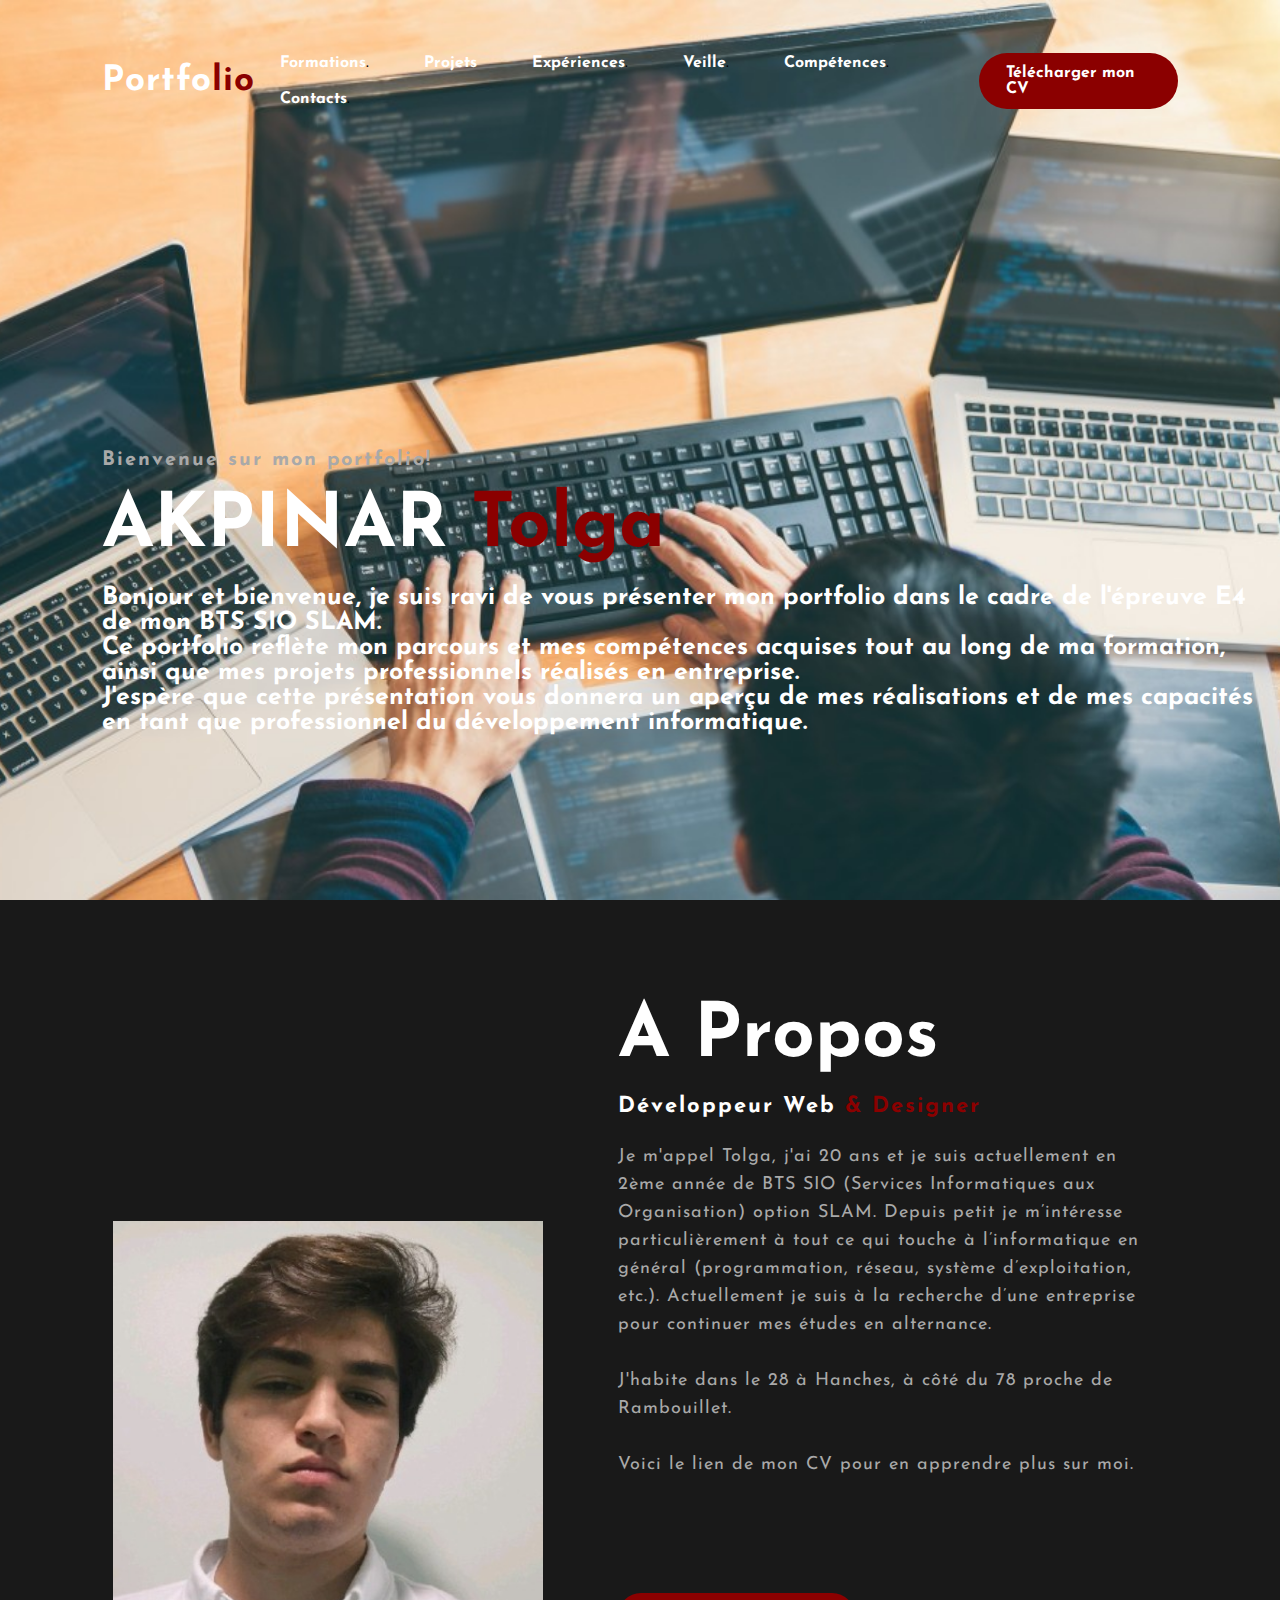
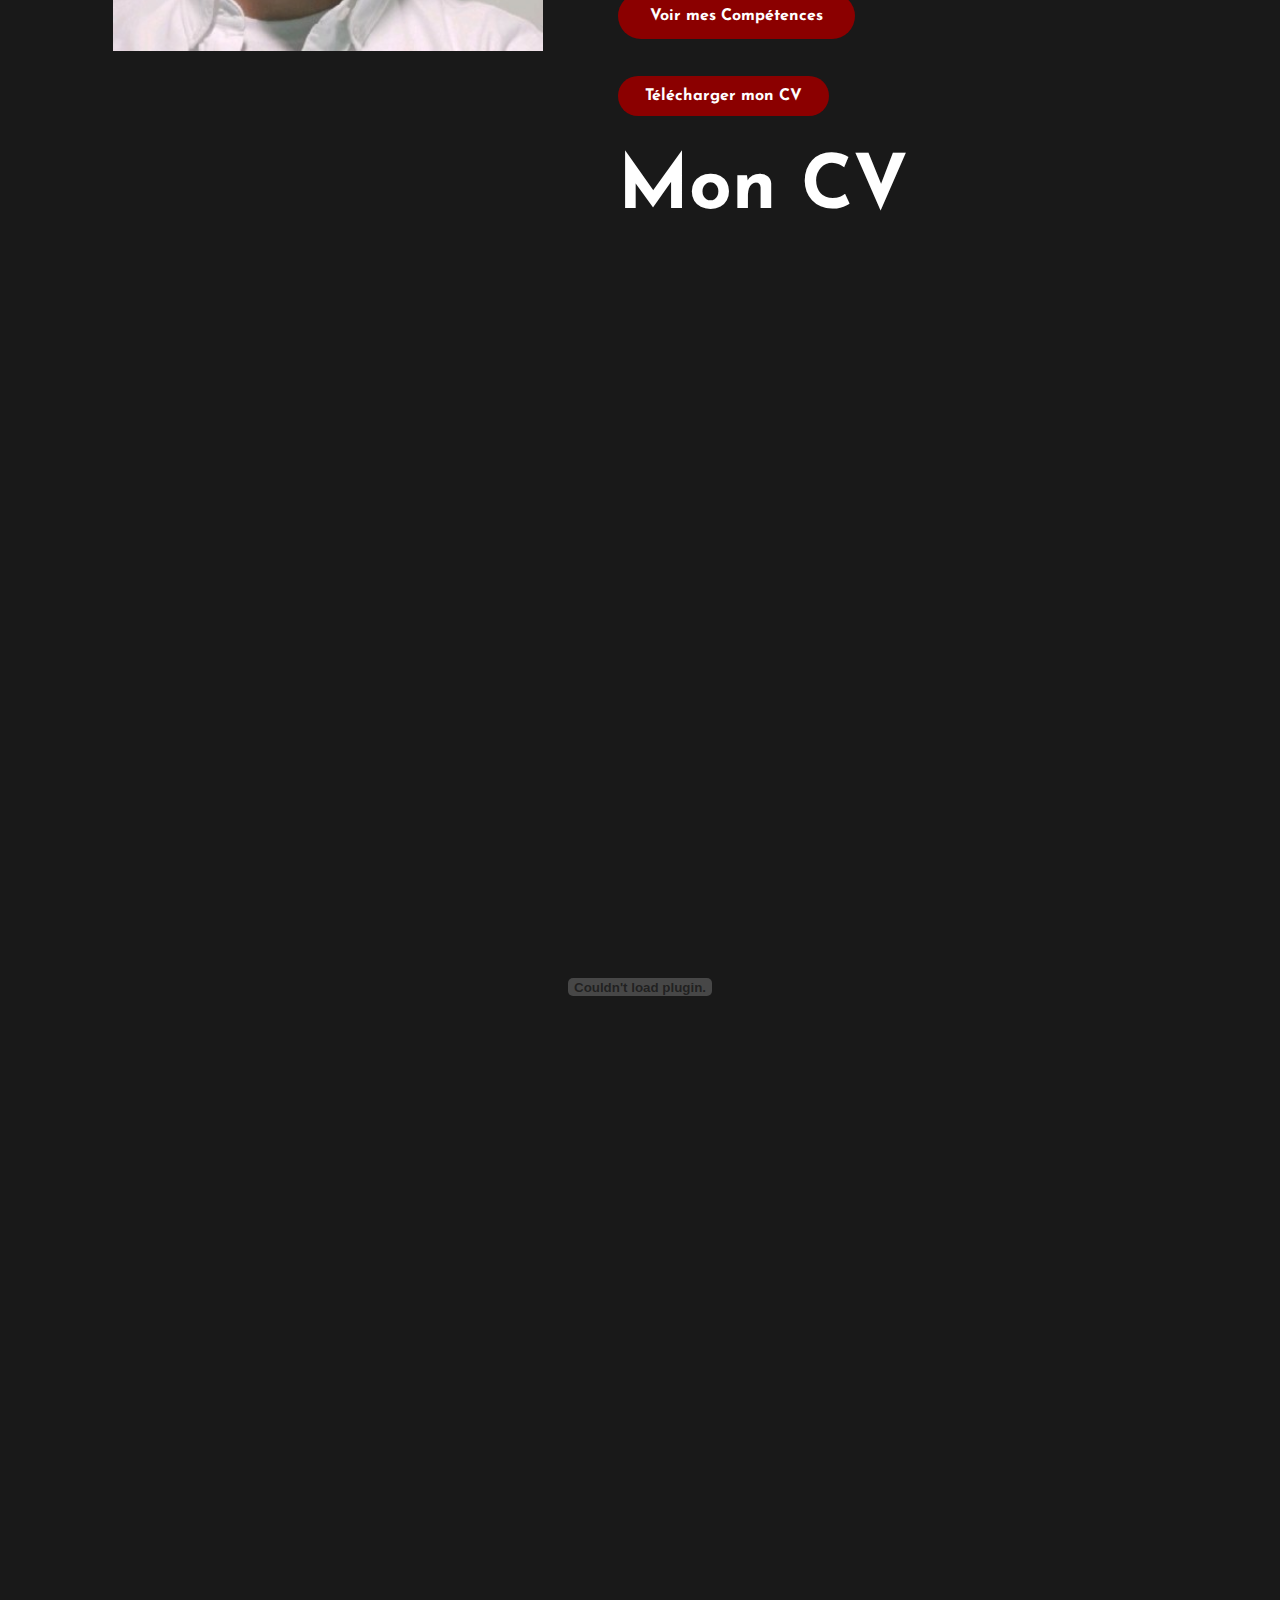
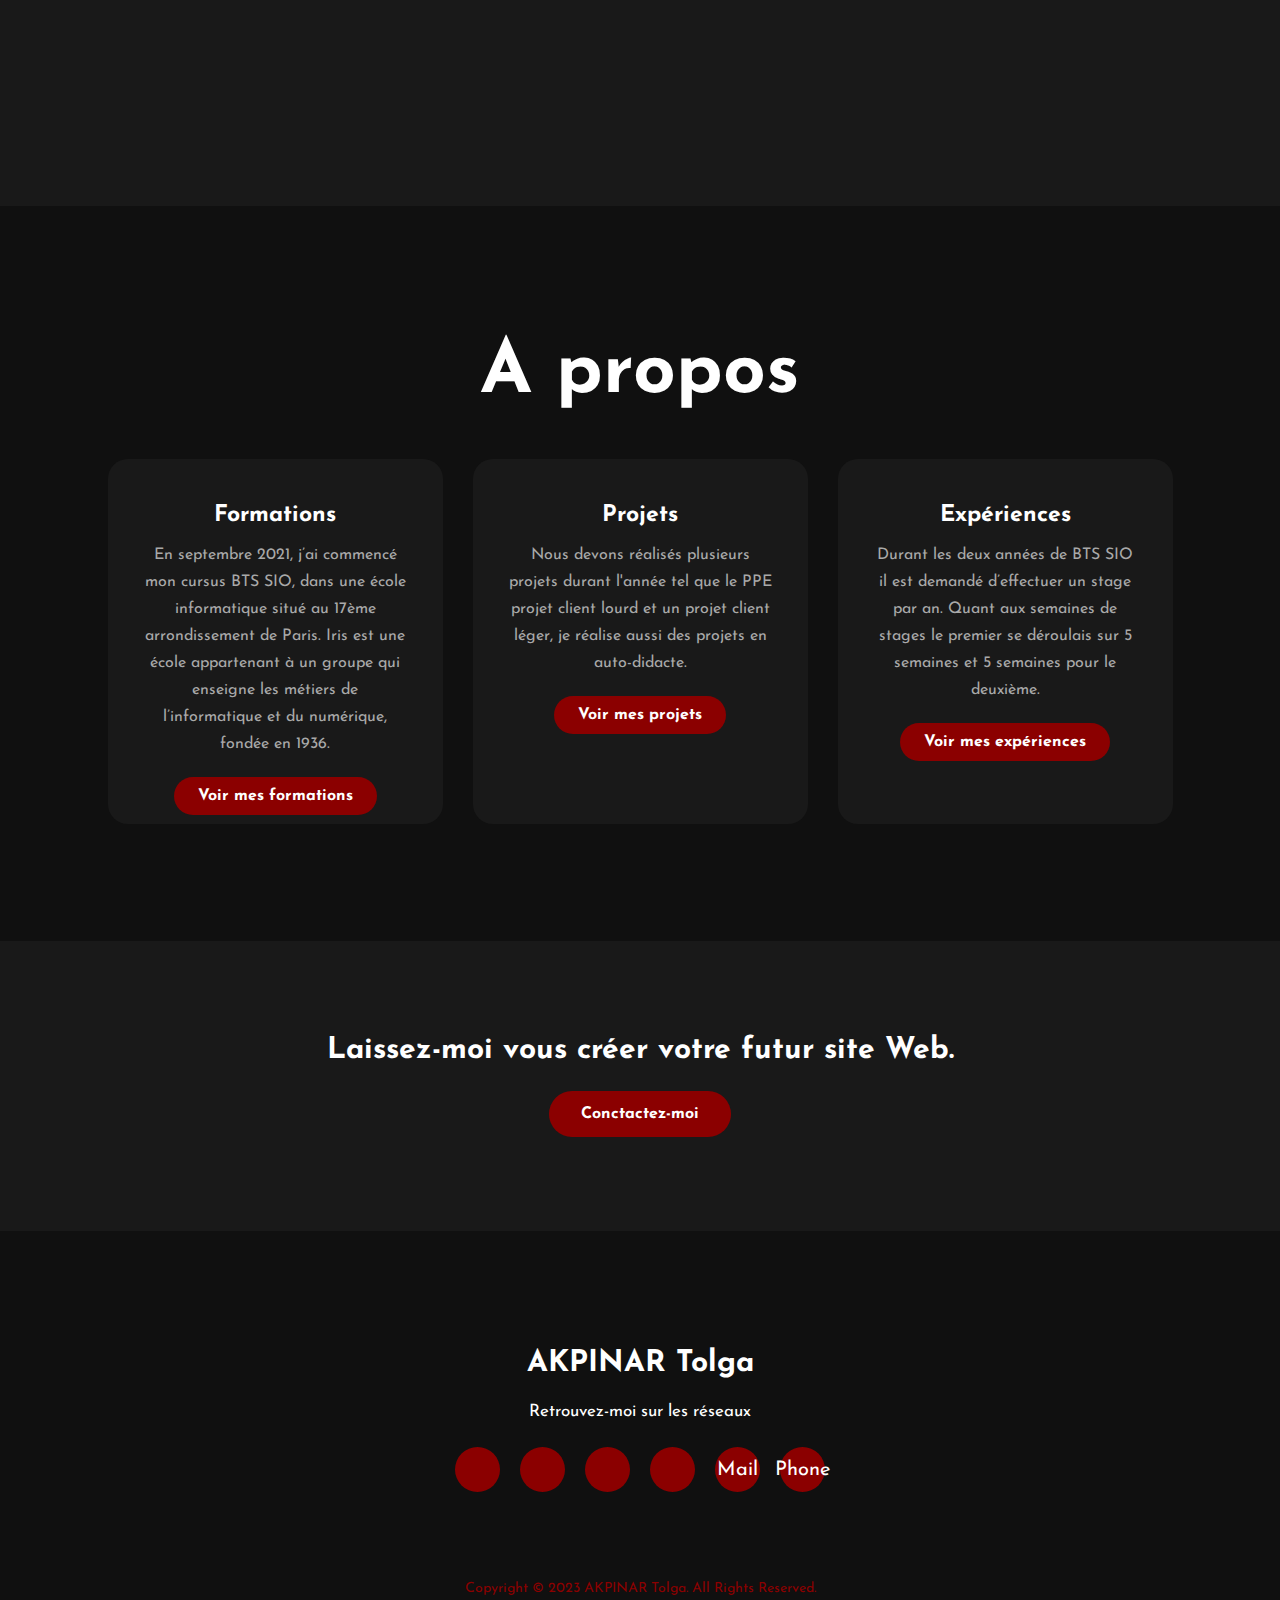
<file: Portfolio AKPINAR 2/index.html>
﻿<!DOCTYPE html>
<html>
<head>
    <meta charset="utf-8">
    <title>Portfolio website</title>
    <!--custom css link-->
    <link rel="stylesheet" type="text/css" href="css/style.css">

    <link rel="preconnect" href="https://fonts.gstatic.com">
    <link href="https://fonts.googleapis.com/css2?family=Josefin+Sans:ital,wght@0,100;0,200;0,300;0,400;0,500;0,600;0,700;1,100;1,200;1,300;1,400;1,500;1,600;1,700&display=swap" rel="stylesheet">

    <link rel="stylesheet" href="https://cdnjs.cloudflare.com/ajax/libs/font-awesome/5.15.3/css/all.min.css" integrity="sha512-iBBXm8fW90+nuLcSKlbmrPcLa0OT92xO1BIsZ+ywDWZCvqsWgccV3gFoRBv0z+8dLJgyAHIhR35VZc2oM/gI1w==" crossorigin="anonymous" referrerpolicy="no-referrer" />

</head>
<body>
    <!----hero Section start---->

    <div class="hero">
        <nav>
            <h2 class="logo">Portfo<span>lio</span></h2>
            <ul>
                <li><a href="Formations_page.html">Formations</a>.</li>
                <li><a href="Projets_page.html">Projets</a></li>
                <li><a href="Expériences_page.html">Expériences</a>.</li>
                <li><a href="Veille_page.html">Veille</a>.</li>
                <li><a href="Compétences_page.html">Compétences</a>.</li>
                <li><a href="Contacts_page.html">Contacts</a>.</li>
            </ul>
            <a href="./CV/CV AKPINAR.pdf" download="CV AKPINAR" class="btn">Télécharger mon CV</a>
        </nav>

        <div class="content">
            <h4>Bienvenue sur mon portfolio!</h4>
            <h1>AKPINAR <span>Tolga</span></h1>
            <h3>Bonjour et bienvenue, je suis ravi de vous présenter mon portfolio dans le cadre de l'épreuve E4 de mon BTS SIO SLAM.
                <br> Ce portfolio reflète mon parcours et mes compétences acquises tout au long de ma formation, ainsi que mes projets professionnels réalisés en entreprise.
                <br> J'espère que cette présentation vous donnera un aperçu de mes réalisations et de mes capacités en tant que professionnel du développement informatique.</h3>
        </div>
    </div>

    <!----About section start---->
    <section class="about">
        <div class="main">
            <img src="img/main-img.jpg">
            <div class="about-text">
                <h2>A propos</h2>
                <h5>Développeur Web <span>& Designer</span></h5>
                <p>
                    Je m'appel Tolga, j'ai 20 ans et je suis actuellement en 2ème année de BTS SIO (Services Informatiques aux Organisation) option SLAM.
                    Depuis petit je m’intéresse particulièrement à tout ce qui touche à l’informatique en général (programmation, réseau, système d’exploitation, etc.).
                    Actuellement je suis à la recherche d’une entreprise pour continuer mes études en alternance.
                    <br>
                    <br>
                    J'habite dans le 28 à Hanches, à côté du 78 proche de Rambouillet.
                    <br>
                    <br>
                    Voici le lien de mon CV pour en apprendre plus sur moi.
                    <br>
                    <br>
                    <br>
                    <br>
                    <div class="Compétences">
                        <a class="button-three" href="Compétences_page.html">Voir mes Compétences</a>
                    </div>
                    <br>
                    <br>
                    <br>
                    <br>
                    <a href="./CV/CV AKPINAR.pdf" download="CV AKPINAR" class="btn">Télécharger mon CV</a>
                    <br>
                    <br>
                    <br>
                    <br>
                    <h2>Mon CV</h2>
                </p>
            </div>
        </div>
        <embed src="./CV/CV AKPINAR.pdf" width=100% height=1430px type='application/pdf'/><br>
    </section>

    <!----- service section start----->
    <div class="service">
        <div class="title">
            <h2>A propos</h2>
        </div>

        <div class="box">
            <div class="card">
                <i class="#"></i>
                <h5>Formations</h5>
                <div class="pra">
                    <p>
                        En septembre 2021, j’ai commencé mon cursus BTS SIO, dans une école informatique situé au 17ème arrondissement de Paris.
                        Iris est une école appartenant à un groupe qui enseigne les métiers de l’informatique et du numérique, fondée en 1936.
                    </p>

                    <p style="text-align: center;">
                        <a class="button" href="Formations_page.html">Voir mes formations</a>
                    </p>
                </div>
            </div>

            <div class="card">
                <i class="#"></i>
                <h5>Projets</h5>
                <div class="pra">
                    <p>
                        Nous devons réalisés plusieurs projets durant l'année tel que le PPE projet client lourd et un projet client léger, je réalise aussi des projets en auto-didacte.
                    </p>

                    <p style="text-align: center;">
                        <a class="button" href="Projets_page.html">Voir mes projets</a>
                    </p>
                </div>
            </div>

            <div class="card">
                <i class="#"></i>
                <h5>Expériences</h5>
                <div class="pra">
                    <p>
                        Durant les deux années de BTS SIO il est demandé d’effectuer un stage par an.

                        Quant aux semaines de stages le premier se déroulais sur 5 semaines et 5 semaines pour le deuxième.
                    </p>

                    <p style="text-align: center;">
                        <a class="button" href="Expériences_page.html">Voir mes expériences</a>
                    </p>
                </div>
            </div>
        </div>
    </div>


    <!------Contact Me------>
    <div class="contact-me">
        <p>Laissez-moi vous créer votre futur site Web.</p> 
        <a class="button-two" href="mailto:tolga.akpinar24@gmail.com">Conctactez-moi</a>
    </div>

    <!----footer start----->
    <footer>
        <p>AKPINAR Tolga</p>
        <p>Retrouvez-moi sur les réseaux</p>
        <div class="social">
            <a href="https://facebook.com/profile.php?id=100008561256700"><i class="fab fa-facebook-f"></i></a>
            <a href="https://instagram.com/3akpinar?igshid=YmMyMTA2M2Y="><i class="fab fa-instagram"></i></a>
            <a href="https://linkedin.com/in/akpinar-tolga-08b6a8229"><i class="fab fa-linkedin"></i></a>
            <a href="https://github.com/tolgakpinar"><i class="fab fa-github"></i></a>
            <a href="mailto:tolga.akpinar24@gmail.com">Mail</a>
            <a href="Tel:+33767628510">Phone</a>
        </div>
        <p class="end">Copyright © 2023 AKPINAR Tolga. All Rights Reserved. </p>
    </footer>
</body>
</html>
</file>
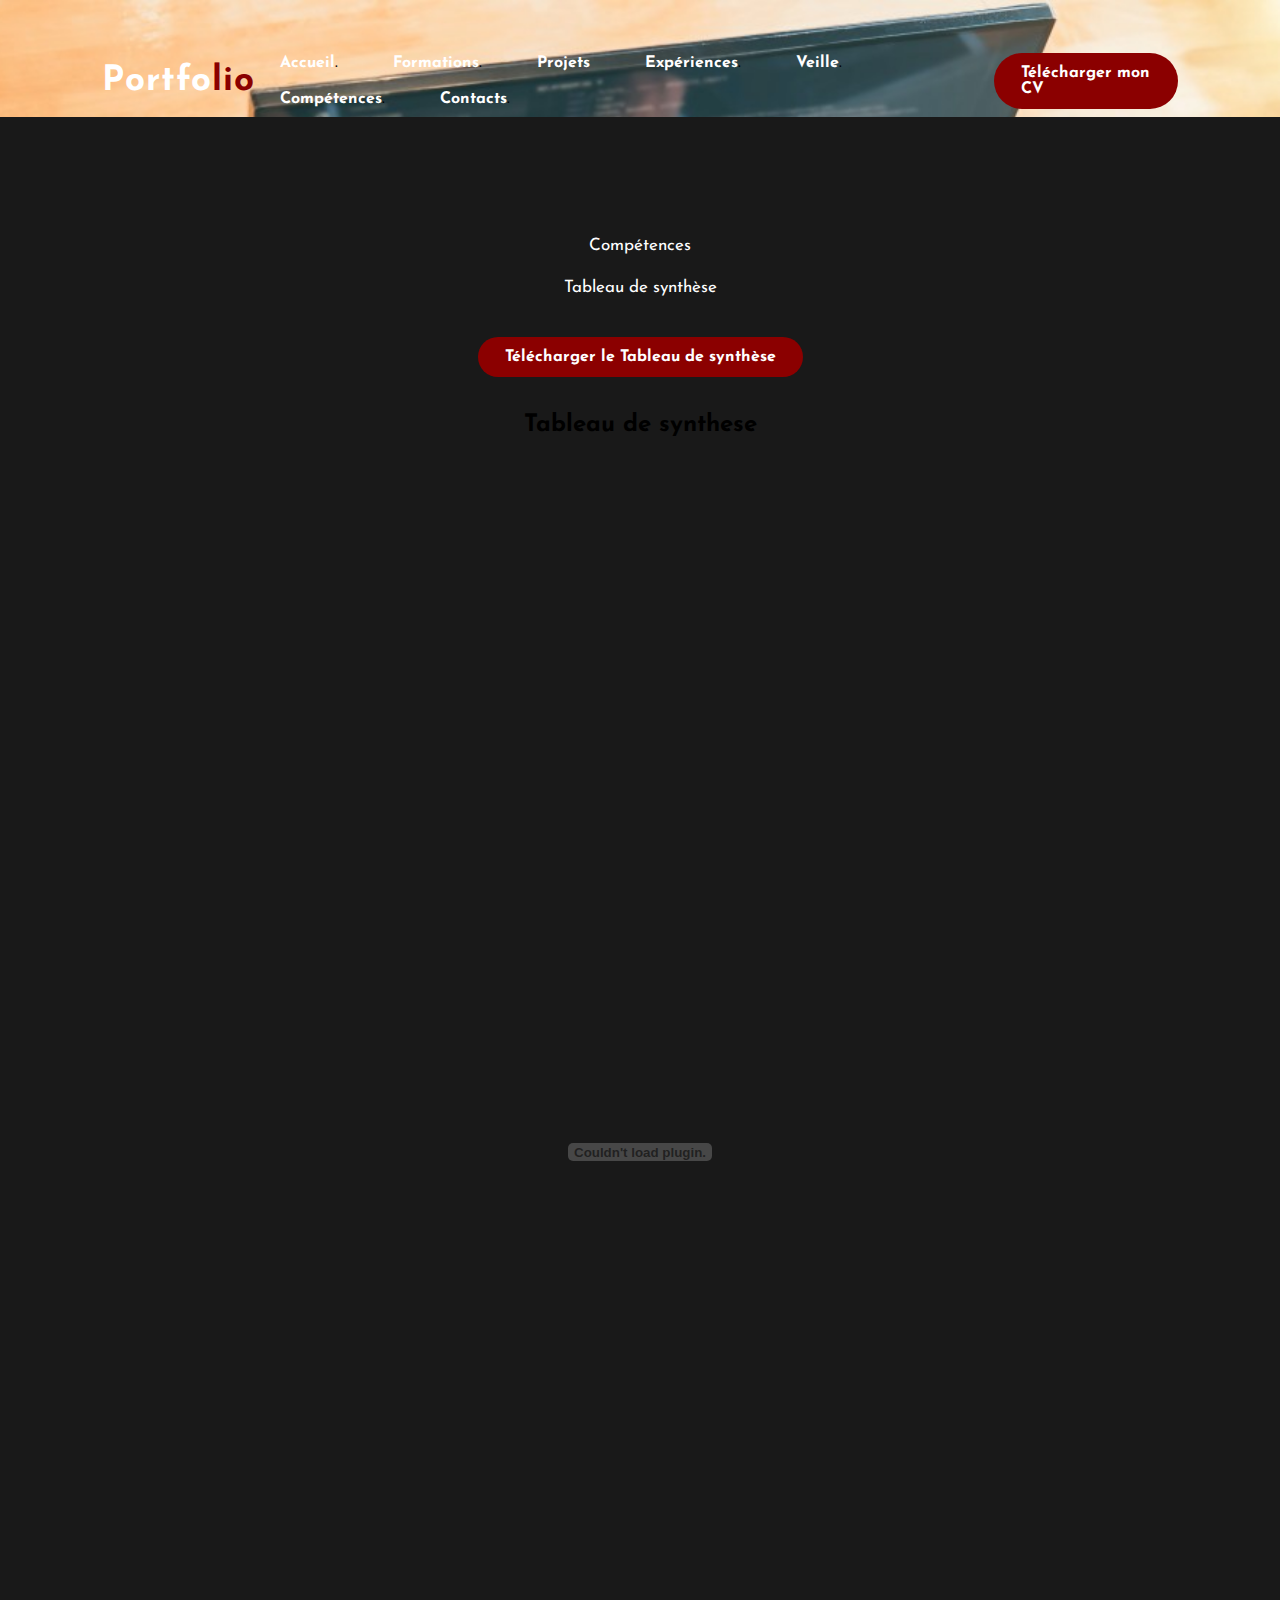
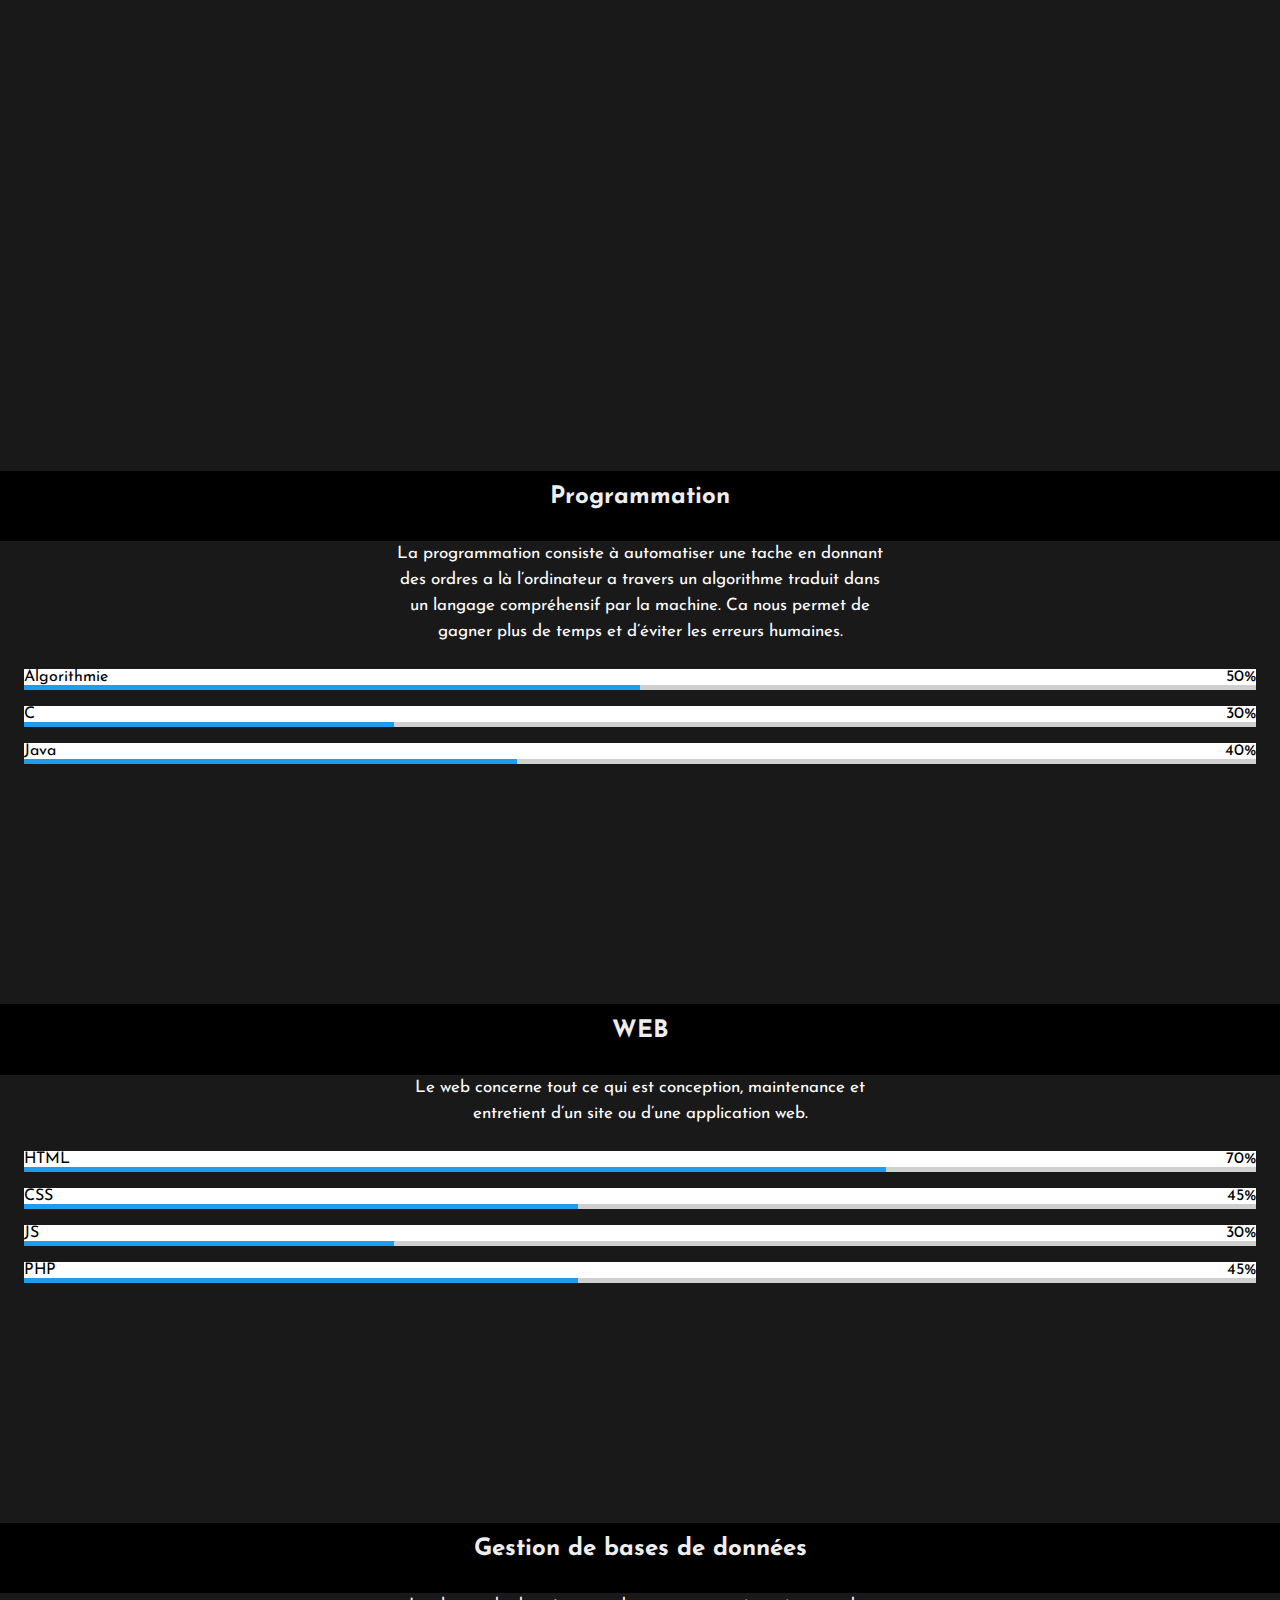
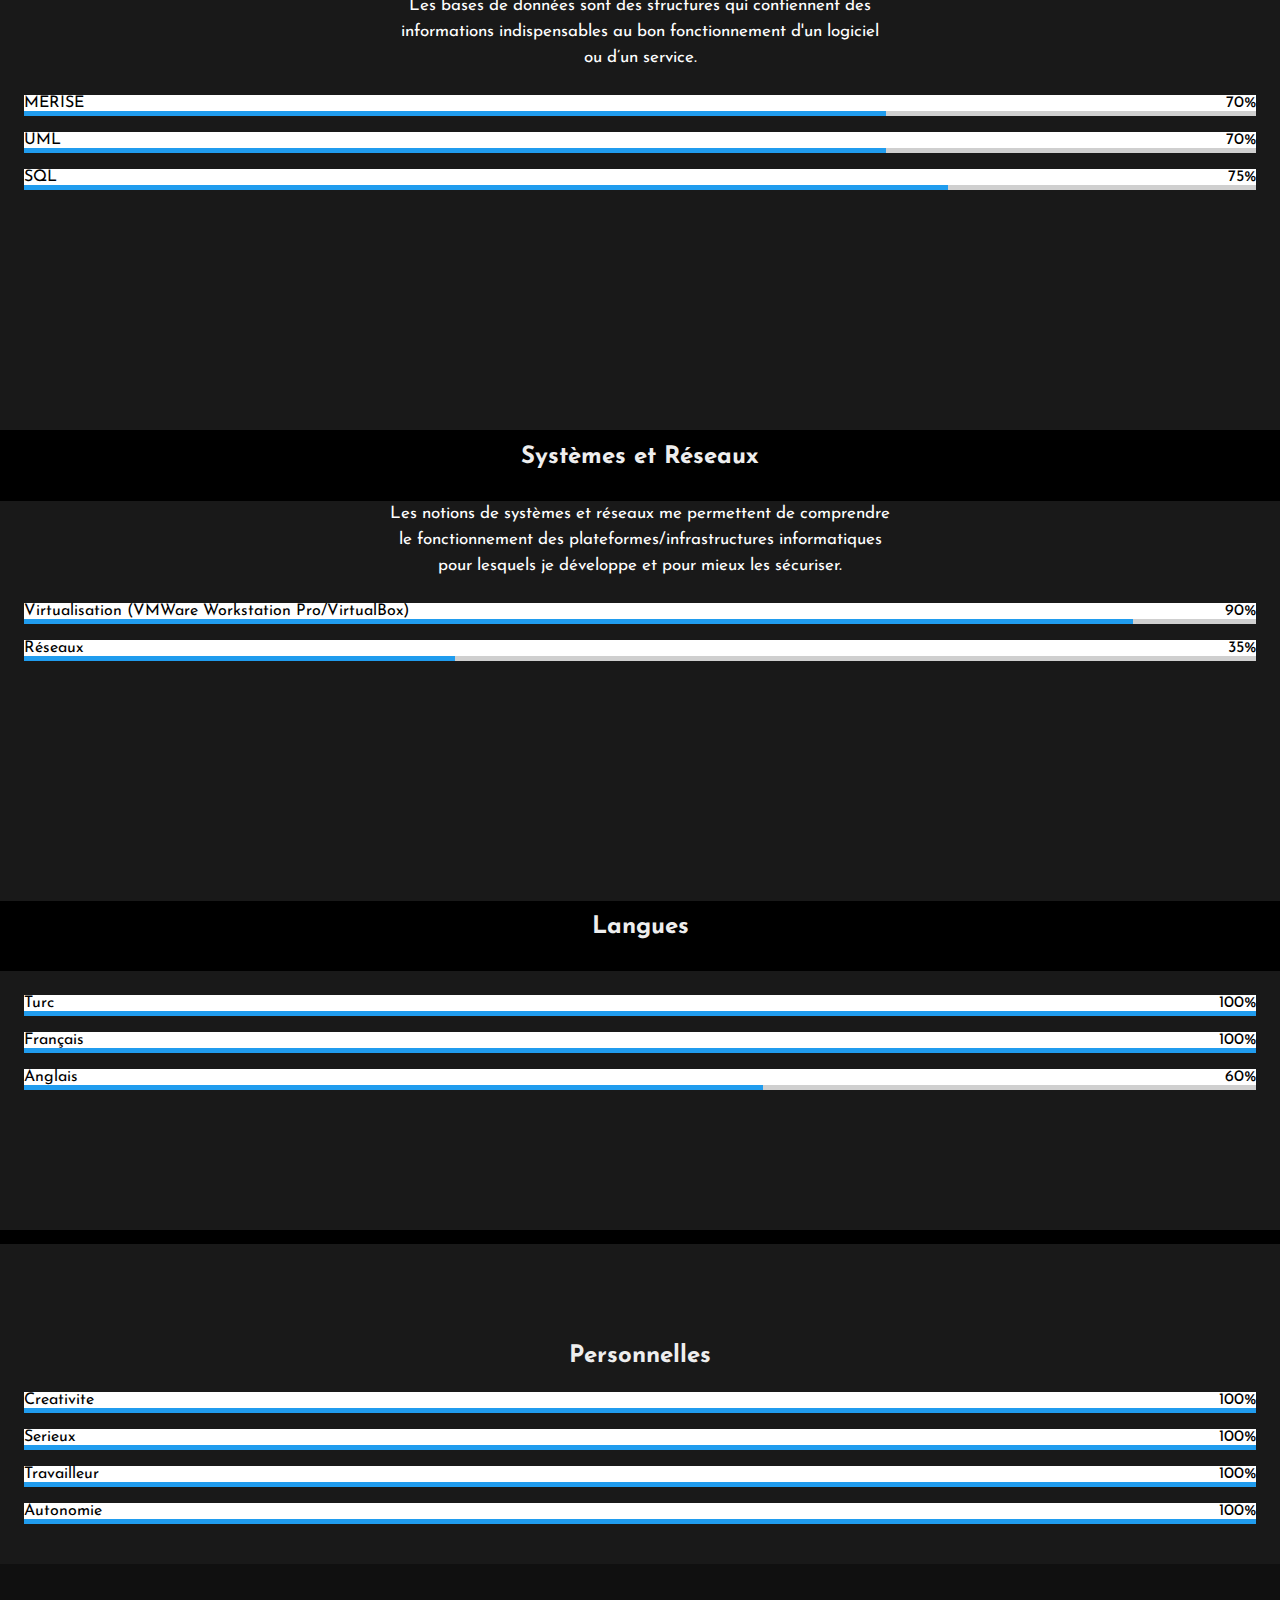
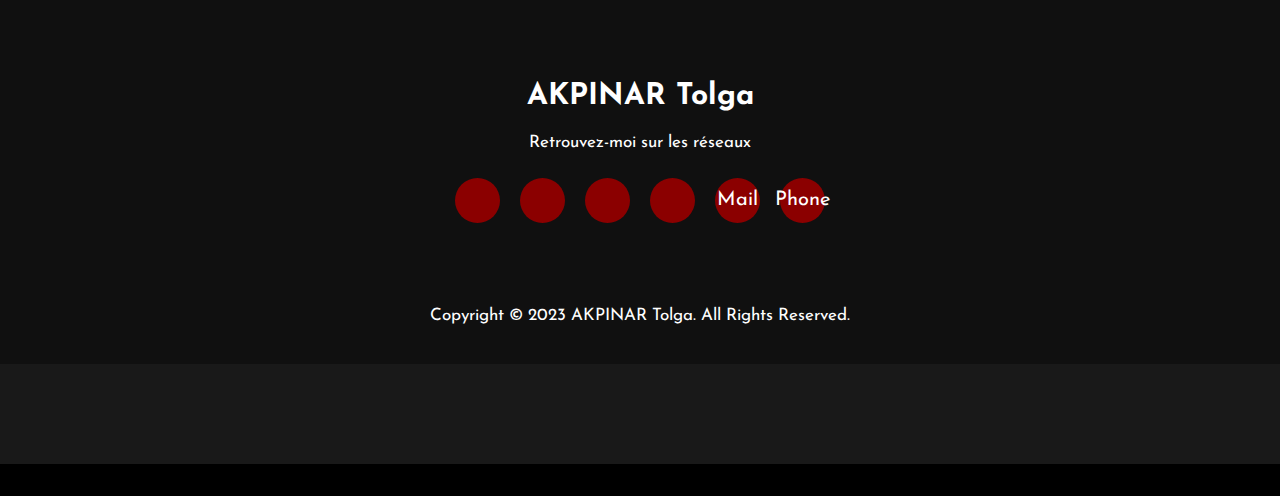
<file: Portfolio AKPINAR 2/Compétences_page.html>
<!DOCTYPE html>
<html>
<head>
	<meta charset="utf-8">
    <title>Portfolio website</title>
    <!--custom css link-->
    <link rel="stylesheet" type="text/css" href="css/style.css">

    <link rel="preconnect" href="https://fonts.gstatic.com">
    <link href="https://fonts.googleapis.com/css2?family=Josefin+Sans:ital,wght@0,100;0,200;0,300;0,400;0,500;0,600;0,700;1,100;1,200;1,300;1,400;1,500;1,600;1,700&display=swap" rel="stylesheet">

    <link rel="stylesheet" href="https://cdnjs.cloudflare.com/ajax/libs/font-awesome/5.15.3/css/all.min.css" integrity="sha512-iBBXm8fW90+nuLcSKlbmrPcLa0OT92xO1BIsZ+ywDWZCvqsWgccV3gFoRBv0z+8dLJgyAHIhR35VZc2oM/gI1w==" crossorigin="anonymous" referrerpolicy="no-referrer" />

</head>
<body>
    <!----hero Section start---->

    <div class="hero">
        <nav>
            <h2 class="logo">Portfo<span>lio</span></h2>
            <ul>
                <li><a href="index.html">Accueil</a>.</li>
                <li><a href="Formations_page.html">Formations</a>.</li>
                <li><a href="Projets_page.html">Projets</a></li>
                <li><a href="Expériences_page.html">Expériences</a>.</li>
                <li><a href="Veille_page.html">Veille</a>.</li>
                <li><a href="Compétences_page.html">Compétences</a>.</li>
                <li><a href="Contacts_page.html">Contacts</a>.</li>
            </ul>
            <a href="./CV/CV AKPINAR.pdf" download="CV AKPINAR" class="btn">Télécharger mon CV</a>
        </nav>

<center>
    <section id="Compétences">
        <div class="container">
            <br>
            <p>Compétences</p>
            <br>
            <p>Tableau de synthèse</p>
            <br>
            <br>
            <br>
            <a href="./TS/AKPINAR Tableau synthese 2023.xlsx" download="tableau_synthese" class="btn">Télécharger le Tableau de synthèse</a> 
            <br>
            <br>
            <br>
            <br>
			<h2>Tableau de synthese</h2>
			<embed src="./TS/AKPINAR Tableau synthese 2023.pdf" width=100% height=1430px type='application/pdf'/><br>
        </div>
    </section>

</center>
<section class="programmation">
	<div class="container">
		<div class="section-header bdesk">
            <center>
			<h2>Programmation</h2>
			<p>
				La programmation consiste à automatiser une tache en donnant des ordres a là l’ordinateur a travers un algorithme traduit dans un langage compréhensif par la machine. Ca nous permet de gagner plus de temps et d’éviter les erreurs humaines. <br>
				<!--
				On s’en sert généralement pour créer des logiciels ou des applications mobiles. <br>
				-->
			</p>
            </center>
		</div>
		<div class="skills">
			<div class="progressbar">
				<div class="bar-text">
					<span>Algorithmie</span>
					<span>50%</span>
				</div>
				<div class="bar" style="width:50%;"></div>
			</div>
			<div class="progressbar">
				<div class="bar-text">
					<span>C</span>
					<span>30%</span>
				</div>
				<div class="bar" style="width:30%;"></div>
			</div>
			<div class="progressbar">
				<div class="bar-text">
					<span>Java</span>
					<span>40%</span>
				</div>
				<div class="bar" style="width:40%;"></div>
			</div>
		</div>
	</div>
</section>
<section class="web">
	<div class="container">
		<div class="section-header bdesk">
            <center>
			<h2>WEB</h2>
			<p>
				Le web concerne tout ce qui est conception, maintenance et entretient d’un site ou d’une application web.<br>
			</p>
            </center>
		</div>
		<div class="skills">
			<div class="progressbar">
				<div class="bar-text">
					<span>HTML</span>
					<span>70%</span>
				</div>
				<div class="bar" style="width:70%;"></div>
			</div>
			<div class="progressbar">
				<div class="bar-text">
					<span>CSS</span>
					<span>45%</span>
				</div>
				<div class="bar" style="width:45%;"></div>
			</div>
			<div class="progressbar">
				<div class="bar-text">
					<span>JS</span>
					<span>30%</span>
				</div>
				<div class="bar" style="width:30%;"></div>
			</div>
			<div class="progressbar">
				<div class="bar-text">
					<span>PHP</span>
					<span>45%</span>
				</div>
				<div class="bar" style="width:45%;"></div>
			</div>
		</div>
	</div>
</section>
<section class="bdd">
	<div class="container">
		<div class="section-header bdesk">
            <center>
			<h2>Gestion de bases de données</h2>
			<p>
			Les bases de données sont des structures qui contiennent des informations indispensables au bon fonctionnement d'un logiciel ou d’un service. <br>
			</p>
            </center>
		</div>
		<div class="skills">
			<div class="progressbar">
				<div class="bar-text">
					<span>MERISE</span>
					<span>70%</span>
				</div>
				<div class="bar" style="width:70%;"></div>
			</div>
			<div class="progressbar">
				<div class="bar-text">
					<span>UML</span>
					<span>70%</span>
				</div>
				<div class="bar" style="width:70%;"></div>
			</div>
			<div class="progressbar">
				<div class="bar-text">
					<span>SQL</span>
					<span>75%</span>
				</div>
				<div class="bar" style="width:75%;"></div>
			</div>
		</div>
	</div>
</section>
<section class="sisr">
	<div class="container">
		<div class="section-header bdesk">
            <center>
			<h2>Systèmes et Réseaux</h2>
			<p>
				Les notions de systèmes et réseaux me permettent de comprendre le fonctionnement des plateformes/infrastructures informatiques pour lesquels je développe et pour mieux les sécuriser.<br>
			</p>
            </center>
		</div>
		<div class="skills">
			<div class="progressbar">
				<div class="bar-text">
					<span>Virtualisation (VMWare Workstation Pro/VirtualBox)</span>
					<span>90%</span>
				</div>
				<div class="bar" style="width:90%;"></div>
			</div>
			<div class="progressbar">
				<div class="bar-text">
					<span>Réseaux</span>
					<span>35%</span>
				</div>
				<div class="bar" style="width:35%;"></div>
			</div>
		</div>
	</div>
</section>
<section class="languages">
	<div class="container">
		<div class="section-header">
            <center>
			<h2>Langues</h2>
            </center>
		</div>
		<div class="skills">
			<div class="progressbar">
				<div class="bar-text">
					<span>Turc</span>
					<span>100%</span>
				</div>
				<div class="bar" style="width:100%;"></div>
			</div>
			<div class="progressbar">
				<div class="bar-text">
					<span>Français</span>
					<span>100%</span>
				</div>
				<div class="bar" style="width:100%;"></div>
			</div>
			<div class="progressbar">
				<div class="bar-text">
					<span>Anglais</span>
					<span>60%</span>
				</div>
				<div class="bar" style="width:60%;"></div>
			</div>
		</div>
	</div>
</section>
<section class="personnelles">
	<div class="container">
		<div class="section-header">
            <center>
			<h2>Personnelles</h2>
            </center>
		</div>
		<div class="skills">
			<div class="progressbar">
				<div class="bar-text">
					<span>Creativite</span>
					<span>100%</span>
				</div>
				<div class="bar" style="width:100%;"></div>
			</div>
			<div class="progressbar">
				<div class="bar-text">
					<span>Serieux</span>
					<span>100%</span>
				</div>
				<div class="bar" style="width:100%;"></div>
			</div>
			<div class="progressbar">
				<div class="bar-text">
					<span>Travailleur</span>
					<span>100%</span>
				</div>
				<div class="bar" style="width:100%;"></div>
			</div>
            <div class="progressbar">
				<div class="bar-text">
					<span>Autonomie</span>
					<span>100%</span>
				</div>
				<div class="bar" style="width:100%;"></div>
			</div>
		</div>

    
    <!----footer start----->
    <footer>
        <p>AKPINAR Tolga</p>
        <p>Retrouvez-moi sur les réseaux</p>
        <div class="social">
            <a href="https://facebook.com/profile.php?id=100008561256700"><i class="fab fa-facebook-f"></i></a>
            <a href="https://instagram.com/3akpinar?igshid=YmMyMTA2M2Y="><i class="fab fa-instagram"></i></a>
            <a href="https://linkedin.com/in/akpinar-tolga-08b6a8229"><i class="fab fa-linkedin"></i></a>
            <a href="https://github.com/tolgakpinar"><i class="fab fa-github"></i></a>
            <a href="mailto:tolga.akpinar24@gmail.com">Mail</a>
            <a href="Tel:+33767628510">Phone</a>
        </div>
        <p class="end">Copyright © 2023 AKPINAR Tolga. All Rights Reserved. </p>
    </footer>
</body>
</html>
</file>
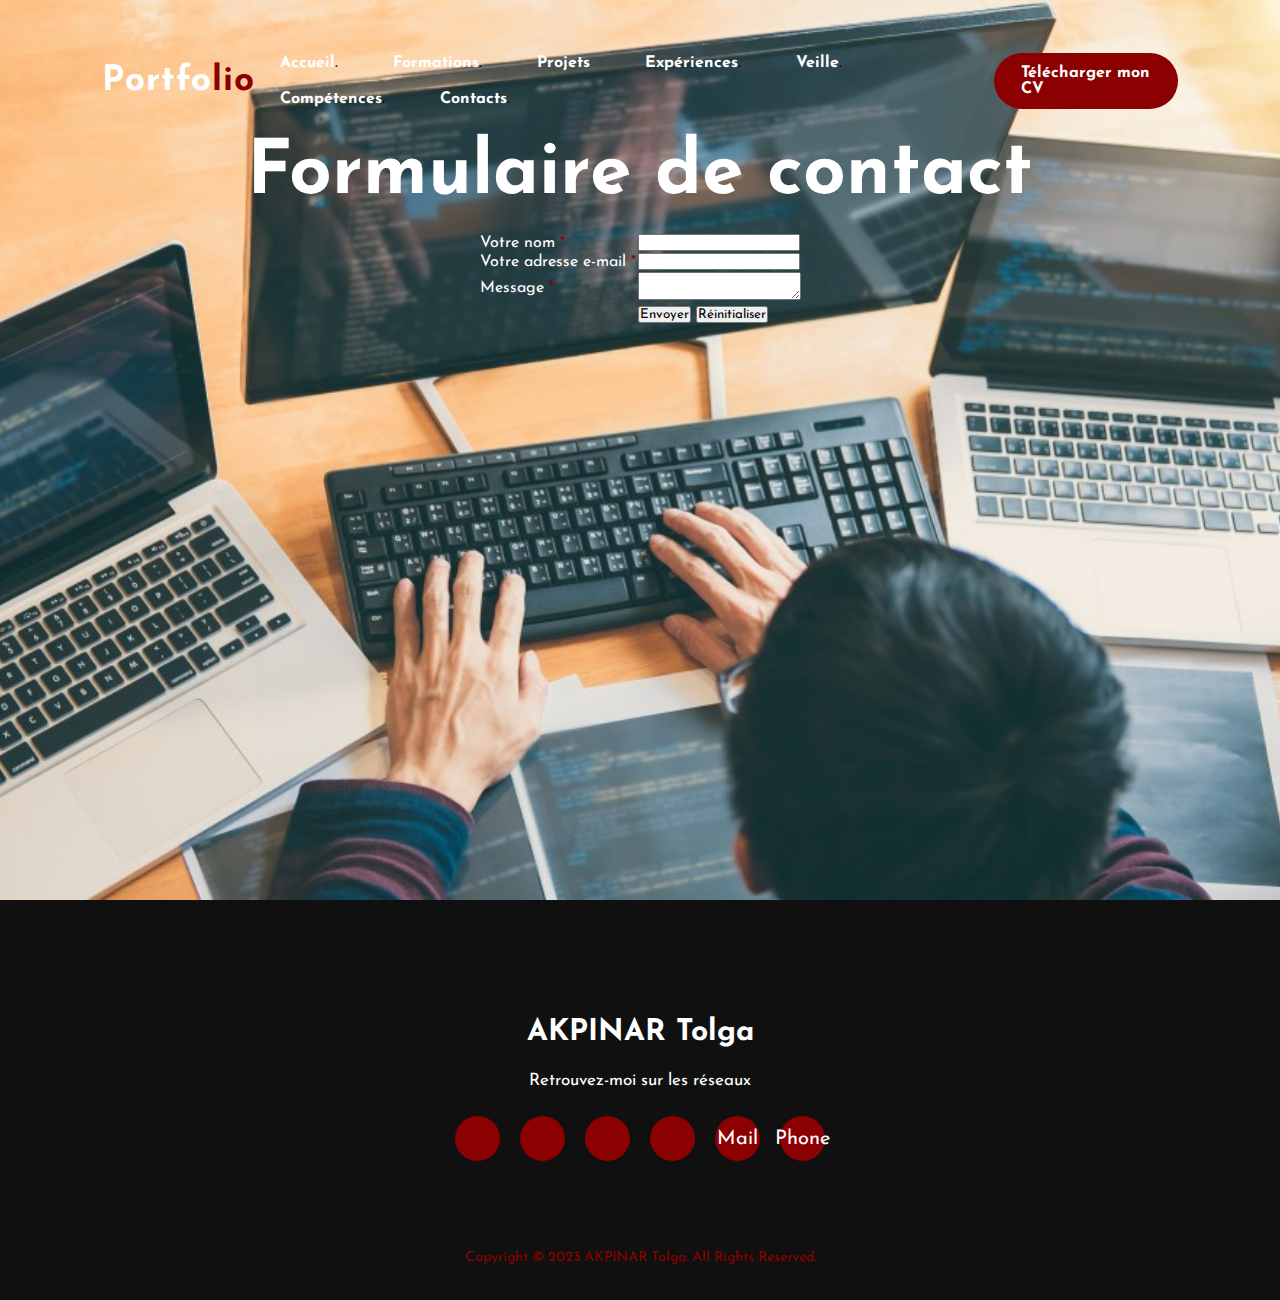
<file: Portfolio AKPINAR 2/Contacts_page.html>
<!DOCTYPE html>
<html>
<head>
   <meta charset="utf-8">
    <title>Portfolio website</title>
    <!--custom css link-->
    <link rel="stylesheet" type="text/css" href="css/style.css">

    <link rel="preconnect" href="https://fonts.gstatic.com">
    <link href="https://fonts.googleapis.com/css2?family=Josefin+Sans:ital,wght@0,100;0,200;0,300;0,400;0,500;0,600;0,700;1,100;1,200;1,300;1,400;1,500;1,600;1,700&display=swap" rel="stylesheet">

    <link rel="stylesheet" href="https://cdnjs.cloudflare.com/ajax/libs/font-awesome/5.15.3/css/all.min.css" integrity="sha512-iBBXm8fW90+nuLcSKlbmrPcLa0OT92xO1BIsZ+ywDWZCvqsWgccV3gFoRBv0z+8dLJgyAHIhR35VZc2oM/gI1w==" crossorigin="anonymous" referrerpolicy="no-referrer" />

</head>
<body>
    <!----hero Section start---->

    <div class="hero">
        <nav>
            <h2 class="logo">Portfo<span>lio</span></h2>
            <ul>
                <li><a href="index.html">Accueil</a>.</li>
                <li><a href="Formations_page.html">Formations</a>.</li>
                <li><a href="Projets_page.html">Projets</a></li>
                <li><a href="Expériences_page.html">Expériences</a>.</li>
                <li><a href="Veille_page.html">Veille</a>.</li>
                <li><a href="Compétences_page.html">Compétences</a>.</li>
                <li><a href="Contacts_page.html">Contacts</a>.</li>
            </ul>
            <a href="./CV/CV AKPINAR.pdf" download="CV AKPINAR" class="btn">Télécharger mon CV</a>
        </nav>

<center>
        <h1>Formulaire de contact</h1>
        <form name="myForm" action="/file.php" onsubmit="return validateForm()" method="post">
           <table class="form-style">
              <tr>
                 <td>
                    <label style="color: white;">
                       Votre nom <span class="required">*</span>
                    </label>
                 </td>
                 <td>
                    <input type="text" name="name" class="long"/>
                    <span class="error" id="errorname"></span>
                 </td>
              </tr>
              <tr>
                 <td>
                    <label style="color: white;">
                       Votre adresse e-mail <span class="required">*</span>
                    </label>
                 </td>
                 <td>
                    <input type="email" name="email" class="long"/>
                    <span class="error" id="erroremail"></span>
                 </td>
              </tr>
              <tr>
                 <td>
                    <label style="color: white;">
                       Message <span class="required">*</span>
                    </label>
                 </td>
                 <td>
                    <textarea name="message" class="long field-textarea"></textarea>
                    <span class="error" id="errormsg"></span>
                 </td>
              </tr>
              <tr>
                 <td></td> 
                 <td>
                    <input type="submit" value="Envoyer">      
                    <input type="reset" value="Réinitialiser"> 
                 </td>
              </tr>
           </table>
        </form>
   </div>
</center>
    
    <!----footer start----->
    <footer>
        <p>AKPINAR Tolga</p>
        <p>Retrouvez-moi sur les réseaux</p>
        <div class="social">
            <a href="https://facebook.com/profile.php?id=100008561256700"><i class="fab fa-facebook-f"></i></a>
            <a href="https://instagram.com/3akpinar?igshid=YmMyMTA2M2Y="><i class="fab fa-instagram"></i></a>
            <a href="https://linkedin.com/in/akpinar-tolga-08b6a8229"><i class="fab fa-linkedin"></i></a>
            <a href="https://github.com/tolgakpinar"><i class="fab fa-github"></i></a>
            <a href="mailto:tolga.akpinar24@gmail.com">Mail</a>
            <a href="Tel:+33767628510">Phone</a>
        </div>
        <p class="end">Copyright © 2023 AKPINAR Tolga. All Rights Reserved. </p>
    </footer>
</body>
</html>
</file>
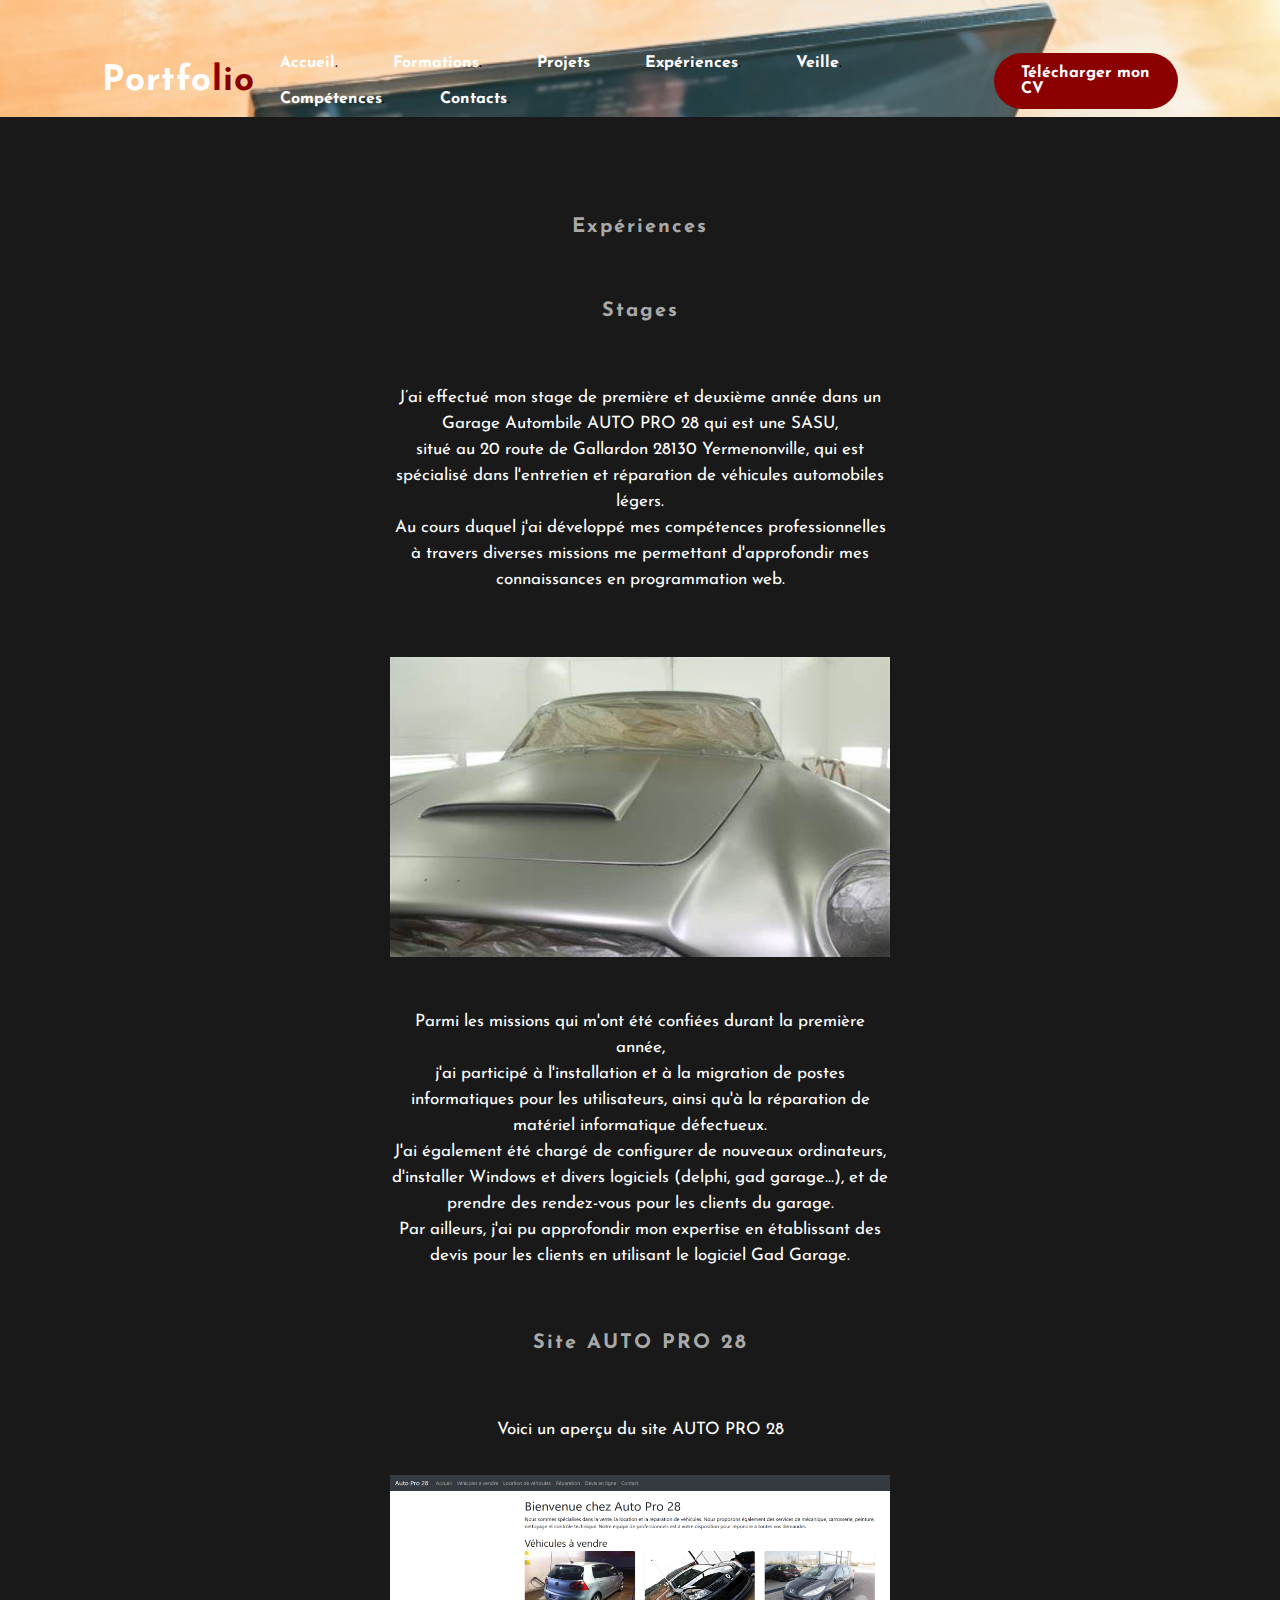
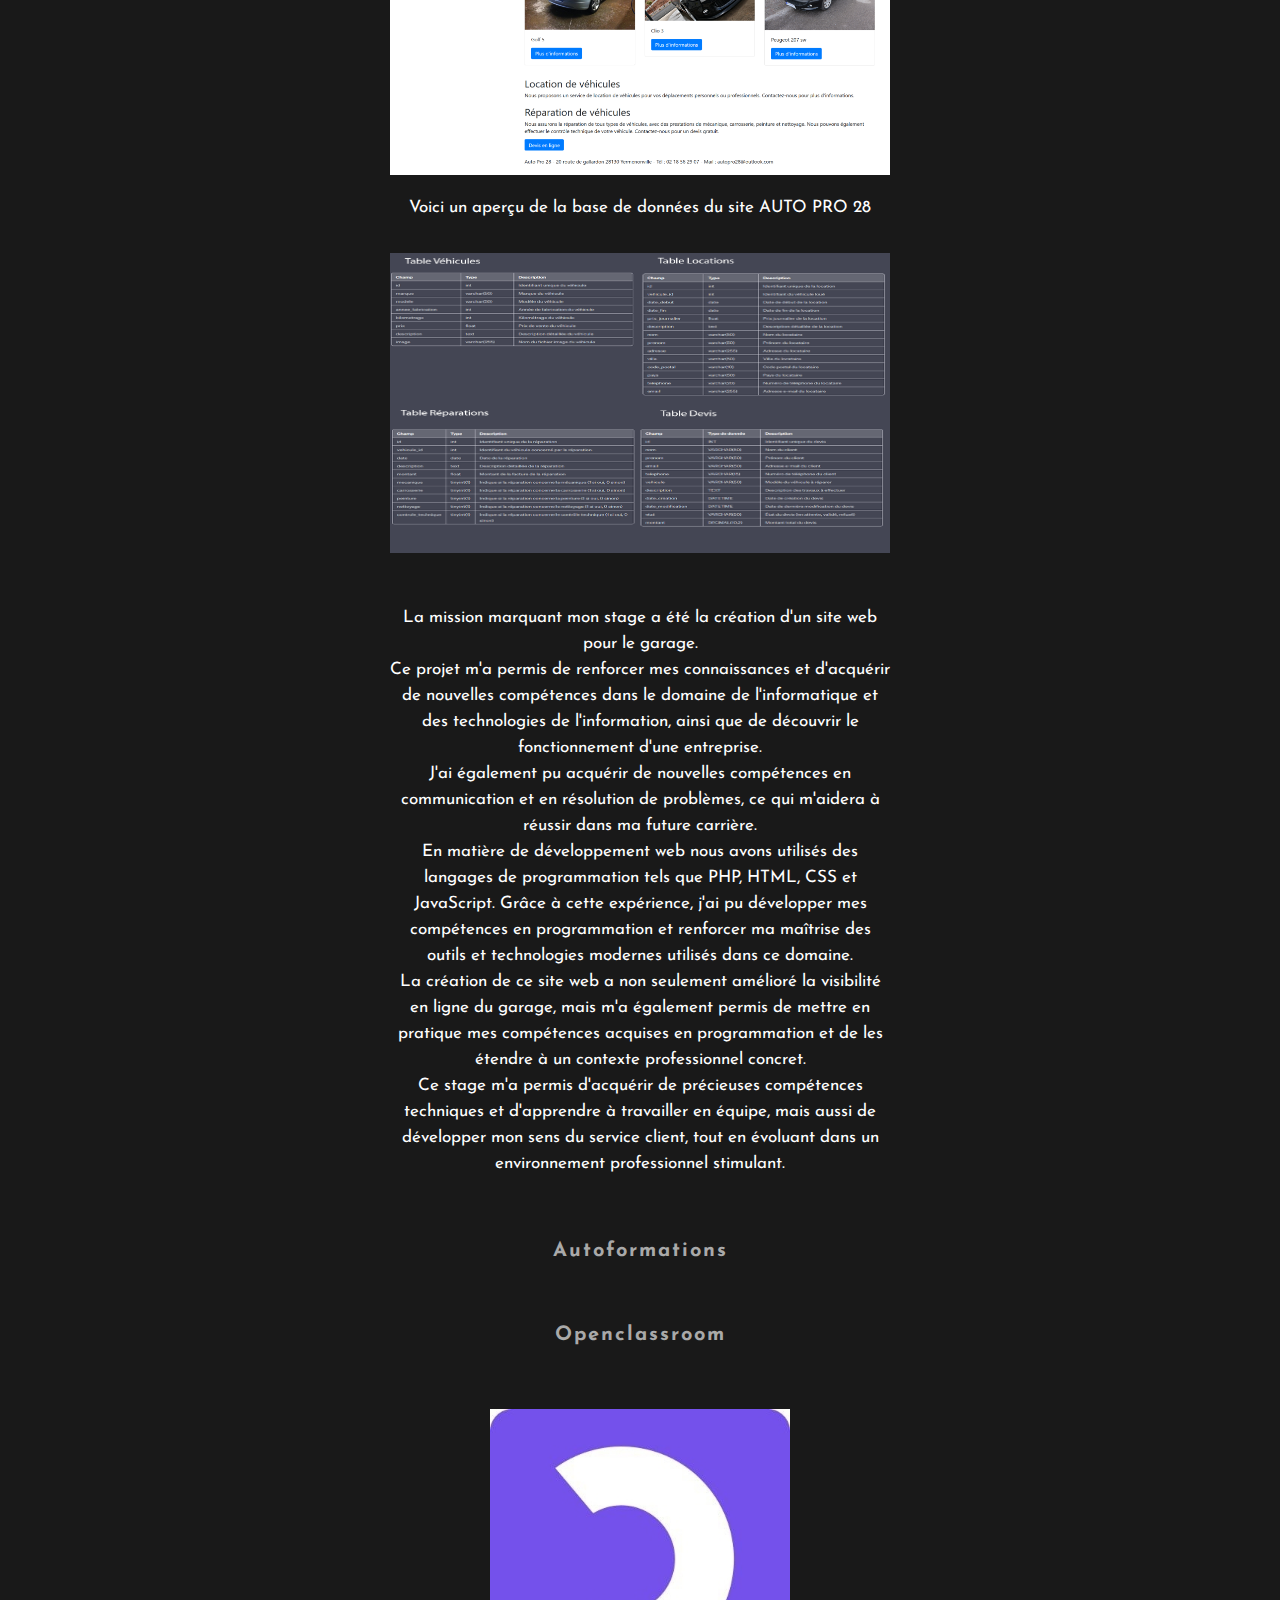
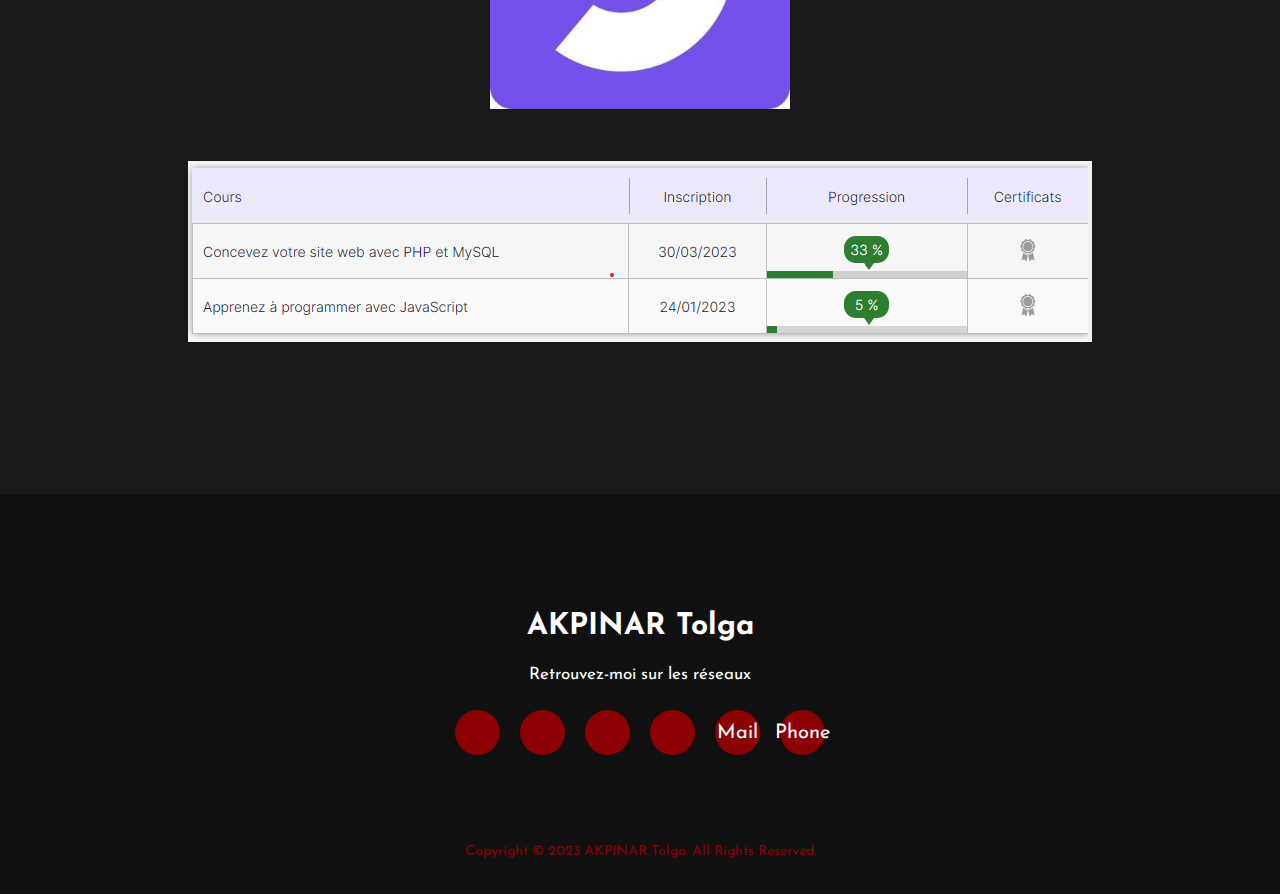
<file: Portfolio AKPINAR 2/Expériences_page.html>
<!DOCTYPE html>
<html>
<head>
    <meta charset="utf-8">
    <title>Portfolio website</title>
    <!--custom css link-->
    <link rel="stylesheet" type="text/css" href="css/style.css">

    <link rel="preconnect" href="https://fonts.gstatic.com">
    <link href="https://fonts.googleapis.com/css2?family=Josefin+Sans:ital,wght@0,100;0,200;0,300;0,400;0,500;0,600;0,700;1,100;1,200;1,300;1,400;1,500;1,600;1,700&display=swap" rel="stylesheet">

    <link rel="stylesheet" href="https://cdnjs.cloudflare.com/ajax/libs/font-awesome/5.15.3/css/all.min.css" integrity="sha512-iBBXm8fW90+nuLcSKlbmrPcLa0OT92xO1BIsZ+ywDWZCvqsWgccV3gFoRBv0z+8dLJgyAHIhR35VZc2oM/gI1w==" crossorigin="anonymous" referrerpolicy="no-referrer" />

</head>
<body>
    <!----hero Section start---->

    <div class="hero">
        <nav>
            <h2 class="logo">Portfo<span>lio</span></h2>
            <ul>
                <li><a href="index.html">Accueil</a>.</li>
                <li><a href="Formations_page.html">Formations</a>.</li>
                <li><a href="Projets_page.html">Projets</a></li>
                <li><a href="Expériences_page.html">Expériences</a>.</li>
                <li><a href="Veille_page.html">Veille</a>.</li>
                <li><a href="Compétences_page.html">Compétences</a>.</li>
                <li><a href="Contacts_page.html">Contacts</a>.</li>
            </ul>
            <a href="./CV/CV AKPINAR.pdf" download="CV AKPINAR" class="btn">Télécharger mon CV</a>
        </nav>
<center>
    <section id="Expériences">
        <div class="container">
            <h4>Expériences</h4>
            <br>
            <br>
            <br>
            <br>
            <h4>Stages</h4>
            <br>
            <br>
            <br>
            <br>
            <p>

                J’ai effectué mon stage de première et deuxième année dans un Garage Autombile AUTO PRO 28 qui est une SASU,
                <br>situé au 20 route de Gallardon 28130 Yermenonville, qui est spécialisé dans l'entretien et réparation de véhicules automobiles légers.
                <br>Au cours duquel j'ai développé mes compétences professionnelles à travers diverses missions me permettant d'approfondir mes connaissances en programmation web.
            </p>
            <br>
            <br>
            <br>
            <br>
            <img src="img/auto_pro.jpg"width="500" height="300">
            <br>
            <br>
            <br>
            <br>
            <p>
                Parmi les missions qui m'ont été confiées durant la première année,
                <br> j'ai participé à l'installation et à la migration de postes informatiques pour les utilisateurs, ainsi qu'à la réparation de matériel informatique défectueux.
                <br> J'ai également été chargé de configurer de nouveaux ordinateurs, d'installer Windows et divers logiciels (delphi, gad garage...), et de prendre des rendez-vous pour les clients du garage.
                <br>Par ailleurs, j'ai pu approfondir mon expertise en établissant des devis pour les clients en utilisant le logiciel Gad Garage.
            </p>
            <br>
            <br>
            <br>
            <br>
            <h4>Site AUTO PRO 28</h4>
            <br>
            <br>
            <div class="AUTOPRO">
            <br>
            <br>
            <p>Voici un aperçu du site AUTO PRO 28</p>
            <br>
            <br>
            <img src="img/stage2.png"width="500" height="300">
            <br>
            <br>
            <p>Voici un aperçu de la base de données du site AUTO PRO 28 </p>
            <br>
            <br>
            <img src="img/stage3.png"width="500" height="300">
            <br>
            <br>
            <br>
            <br>
            <p>La mission marquant mon stage a été la création d'un site web pour le garage.
                <br> Ce projet m'a permis de renforcer mes connaissances et d'acquérir de nouvelles compétences dans le domaine de l'informatique et des technologies de l'information, ainsi que de découvrir le fonctionnement d'une entreprise. 
                <br>J'ai également pu acquérir de nouvelles compétences en communication et en résolution de problèmes, ce qui m'aidera à réussir dans ma future carrière.
                <br> En matière de développement web nous avons utilisés des langages de programmation tels que PHP, HTML, CSS et JavaScript. Grâce à cette expérience, j'ai pu développer mes compétences en programmation et renforcer ma maîtrise des outils et technologies modernes utilisés dans ce domaine. 
                <br>La création de ce site web a non seulement amélioré la visibilité en ligne du garage, mais m'a également permis de mettre en pratique mes compétences acquises en programmation et de les étendre à un contexte professionnel concret.

                <br>Ce stage m'a permis d'acquérir de précieuses compétences techniques et d'apprendre à travailler en équipe, mais aussi de développer mon sens du service client, tout en évoluant dans un environnement professionnel stimulant.</p>
            </div>
            <br>
            <br>
            <br>
            <br>
            <h4>Autoformations</h4>
            <br>
            <br>
            <br>
            <br>
            <h4>Openclassroom</h4>
            <br>
            <br>
            <br>
            <br>
            <img src="img/openclassroom.jpg"width="300" height="300">
            <br>
            <br>
            <br>
            <br>
            <img src="img/openclassroom2.png">
            <br>
            <br>
            <br>
            <br>
        </div>
    </section>
</center>

    <!----footer start----->
    <footer>
        <p>AKPINAR Tolga</p>
        <p>Retrouvez-moi sur les réseaux</p>
        <div class="social">
            <a href="https://facebook.com/profile.php?id=100008561256700"><i class="fab fa-facebook-f"></i></a>
            <a href="https://instagram.com/3akpinar?igshid=YmMyMTA2M2Y="><i class="fab fa-instagram"></i></a>
            <a href="https://linkedin.com/in/akpinar-tolga-08b6a8229"><i class="fab fa-linkedin"></i></a>
            <a href="https://github.com/tolgakpinar"><i class="fab fa-github"></i></a>
            <a href="mailto:tolga.akpinar24@gmail.com">Mail</a>
            <a href="Tel:+33767628510">Phone</a>
        </div>
        <p class="end">Copyright © 2023 AKPINAR Tolga. All Rights Reserved. </p>
    </footer>
</body>
</html>
</file>
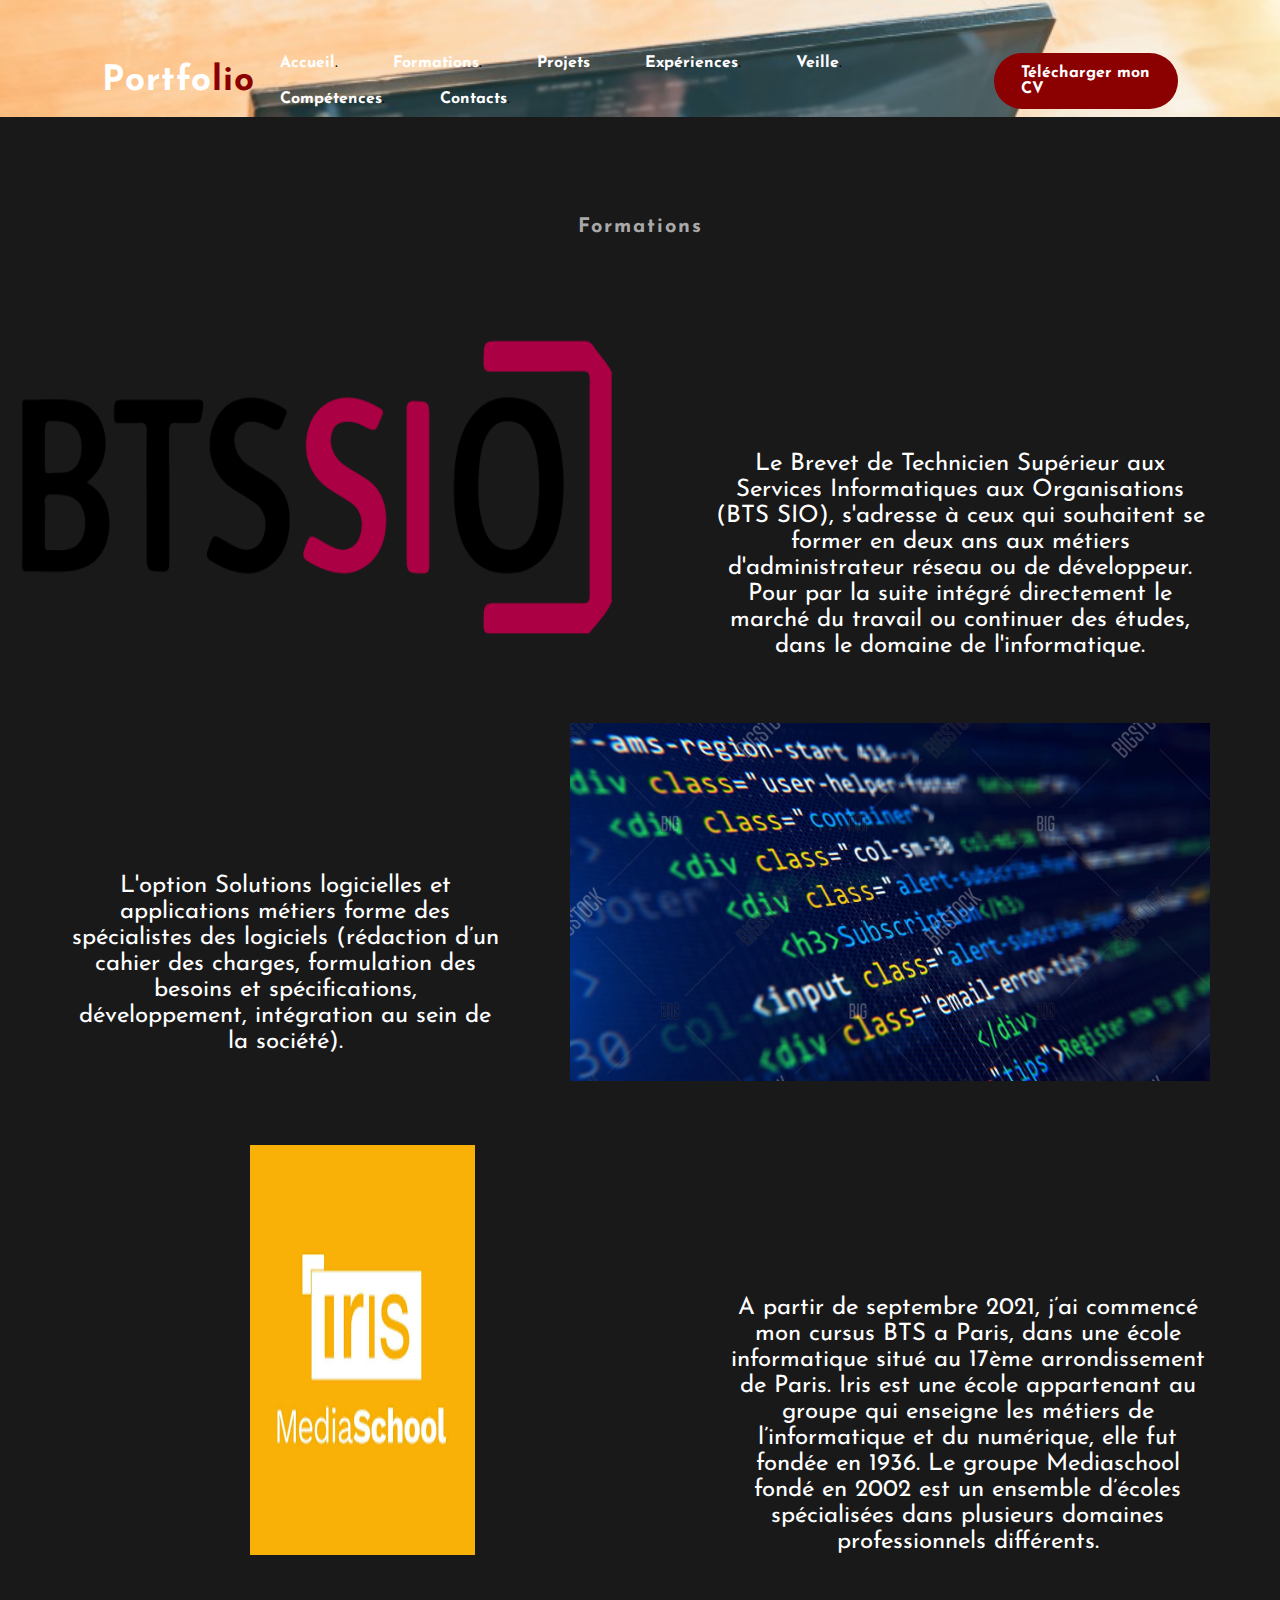
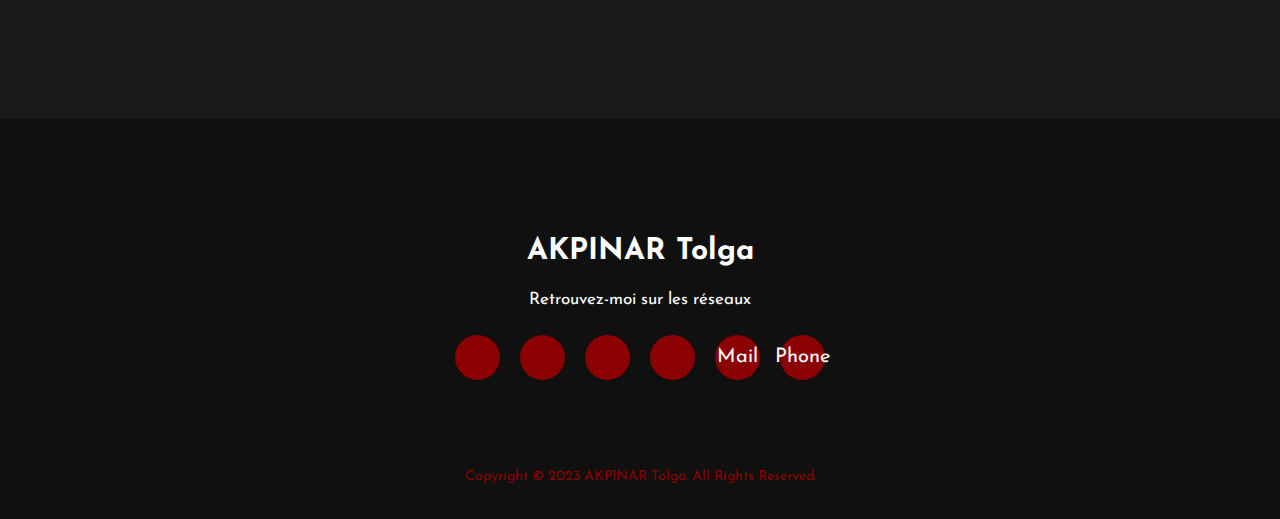
<file: Portfolio AKPINAR 2/Formations_page.html>
<!DOCTYPE html>
<html>
<head>
    <meta charset="utf-8">
    <title>Portfolio website</title>
    <!--custom css link-->
    <link rel="stylesheet" type="text/css" href="css/style.css">

    <link rel="preconnect" href="https://fonts.gstatic.com">
    <link href="https://fonts.googleapis.com/css2?family=Josefin+Sans:ital,wght@0,100;0,200;0,300;0,400;0,500;0,600;0,700;1,100;1,200;1,300;1,400;1,500;1,600;1,700&display=swap" rel="stylesheet">

    <link rel="stylesheet" href="https://cdnjs.cloudflare.com/ajax/libs/font-awesome/5.15.3/css/all.min.css" integrity="sha512-iBBXm8fW90+nuLcSKlbmrPcLa0OT92xO1BIsZ+ywDWZCvqsWgccV3gFoRBv0z+8dLJgyAHIhR35VZc2oM/gI1w==" crossorigin="anonymous" referrerpolicy="no-referrer" />

</head>
<body>
    <!----hero Section start---->

    <div class="hero">
        <nav>
            <h2 class="logo">Portfo<span>lio</span></h2>
            <ul>
                <li><a href="index.html">Accueil</a>.</li>
                <li><a href="Formations_page.html">Formations</a>.</li>
                <li><a href="Projets_page.html">Projets</a></li>
                <li><a href="Expériences_page.html">Expériences</a>.</li>
                <li><a href="Veille_page.html">Veille</a>.</li>
                <li><a href="Compétences_page.html">Compétences</a>.</li>
                <li><a href="Contacts_page.html">Contacts</a>.</li>
            </ul>
            <a href="./CV/CV AKPINAR.pdf" download="CV AKPINAR" class="btn">Télécharger mon CV</a>
        </nav>

<center>
        <!--Formations-->
        <section id="Formations">
            <div class="container">
                <h4>Formations</h4>
                <br>
                <br>
                <br>
                <br>
                <div class="BTSSIO">
                    <img src="img/bts_sio.png" alt="BTS SIO">
                    <p>Le Brevet de Technicien Supérieur aux Services Informatiques aux Organisations (BTS SIO), s'adresse à ceux qui souhaitent se former en deux ans aux métiers d'administrateur réseau ou de développeur. Pour par la suite intégré directement le marché du travail ou continuer des études, dans le domaine de l'informatique.</p>
                </div>
                <br>
                <br>
                <br>
                <br>
                <div class="SLAM">
                    <p>L'option Solutions logicielles et applications métiers forme des spécialistes des logiciels (rédaction d’un cahier des charges, formulation des besoins et spécifications, développement, intégration au sein de la société).</p>
                    <img src="img/image_code.jpg" alt="Option SLAM">
                </div>
                <br>
                <br>
                <br>
                <br>
                <div class="IRIS">
                    <img src="img/iris.png" alt="Ecole IRIS">
                    <p>
                        A partir de septembre 2021, j’ai commencé mon cursus BTS a Paris, dans une école informatique situé au 17ème arrondissement de Paris. Iris est une école appartenant au groupe qui enseigne les métiers de l’informatique et du numérique, elle fut fondée en 1936. Le groupe Mediaschool fondé en 2002 est un ensemble d’écoles spécialisées dans plusieurs domaines professionnels différents.</p>
                </div>
                <br>
                <br>
                <br>
                <br>
            </div>
        </section>
</center>

    <!----footer start----->
    <footer>
        <p class="prenom">AKPINAR Tolga</p>
        <p>Retrouvez-moi sur les réseaux</p>
        <div class="social">
            <a href="https://facebook.com/profile.php?id=100008561256700"><i class="fab fa-facebook-f"></i></a>
            <a href="https://instagram.com/3akpinar?igshid=YmMyMTA2M2Y="><i class="fab fa-instagram"></i></a>
            <a href="https://linkedin.com/in/akpinar-tolga-08b6a8229"><i class="fab fa-linkedin"></i></a>
            <a href="https://github.com/tolgakpinar"><i class="fab fa-github"></i></a>
            <a href="mailto:tolga.akpinar24@gmail.com">Mail</a>
            <a href="Tel:+33767628510">Phone</a>
        </div>
        <p class="end">Copyright © 2023 AKPINAR Tolga. All Rights Reserved. </p>
    </footer>
</body>
</html>
</file>
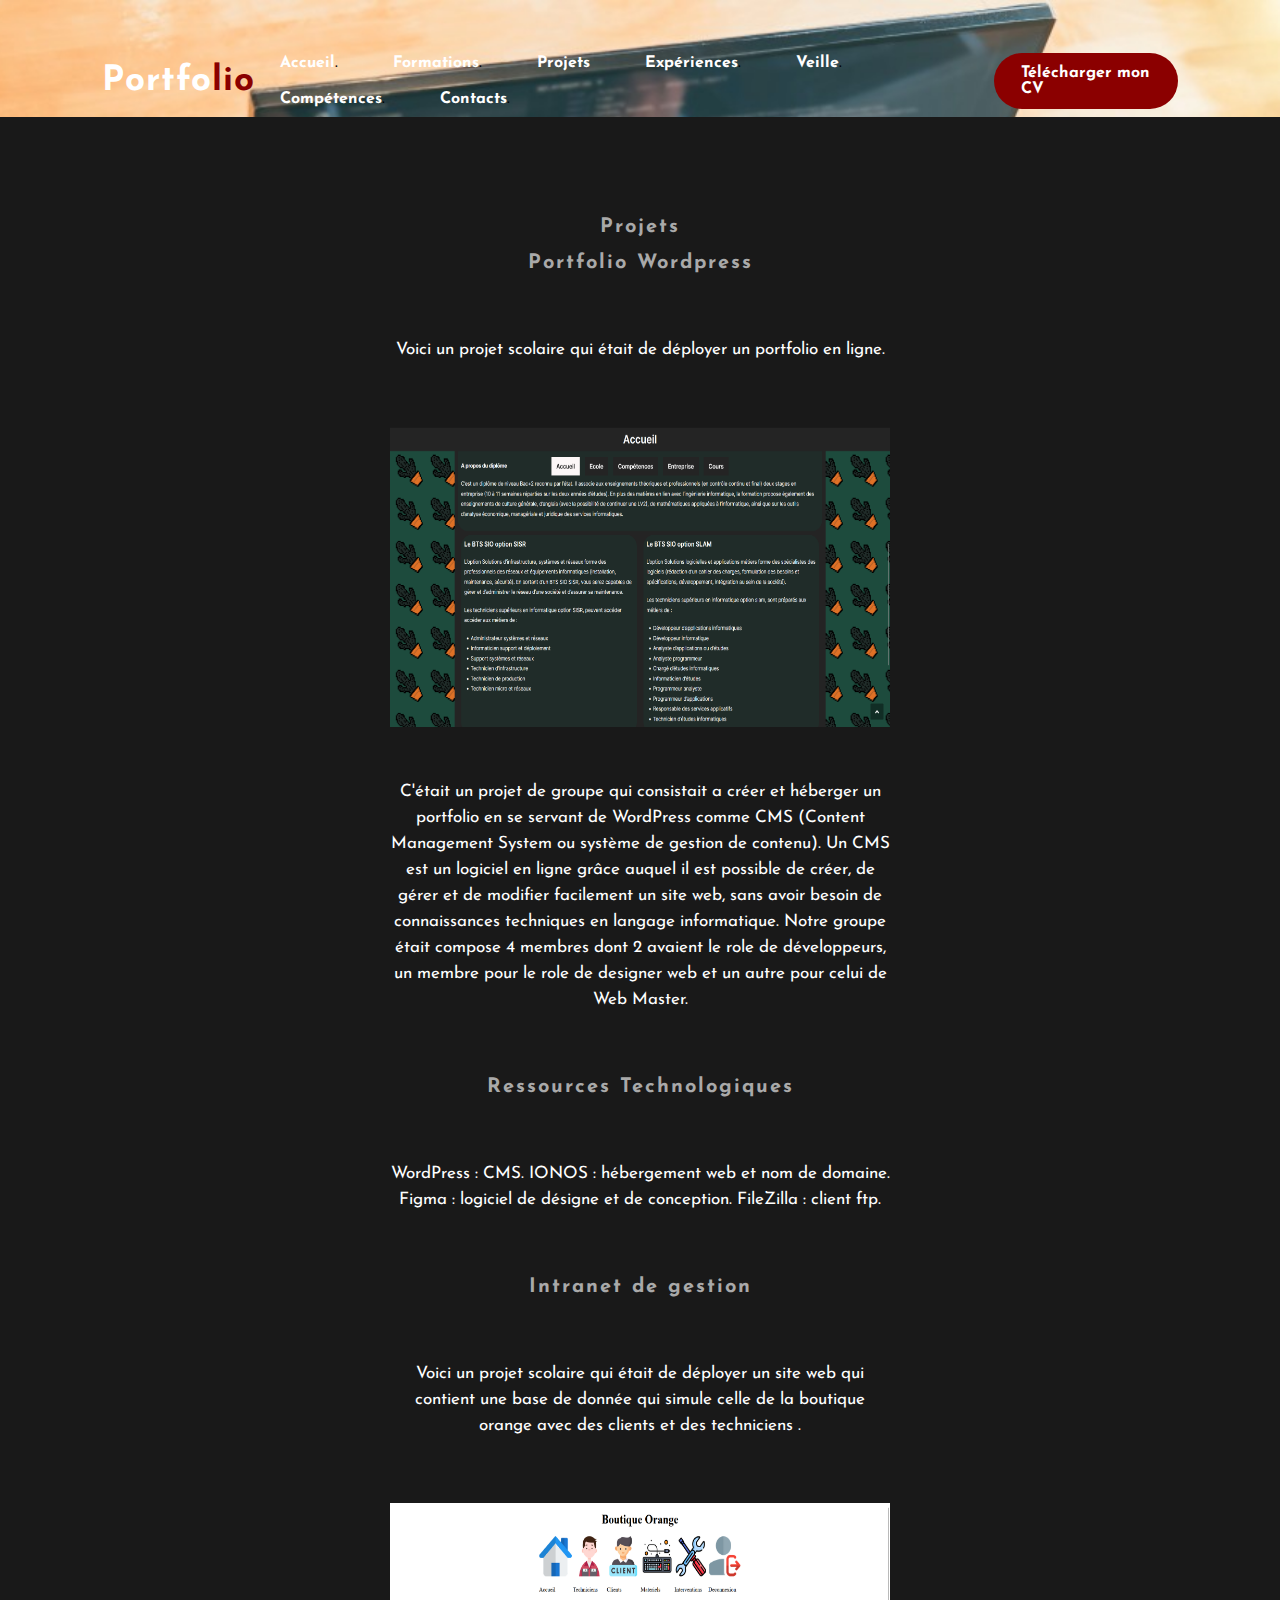
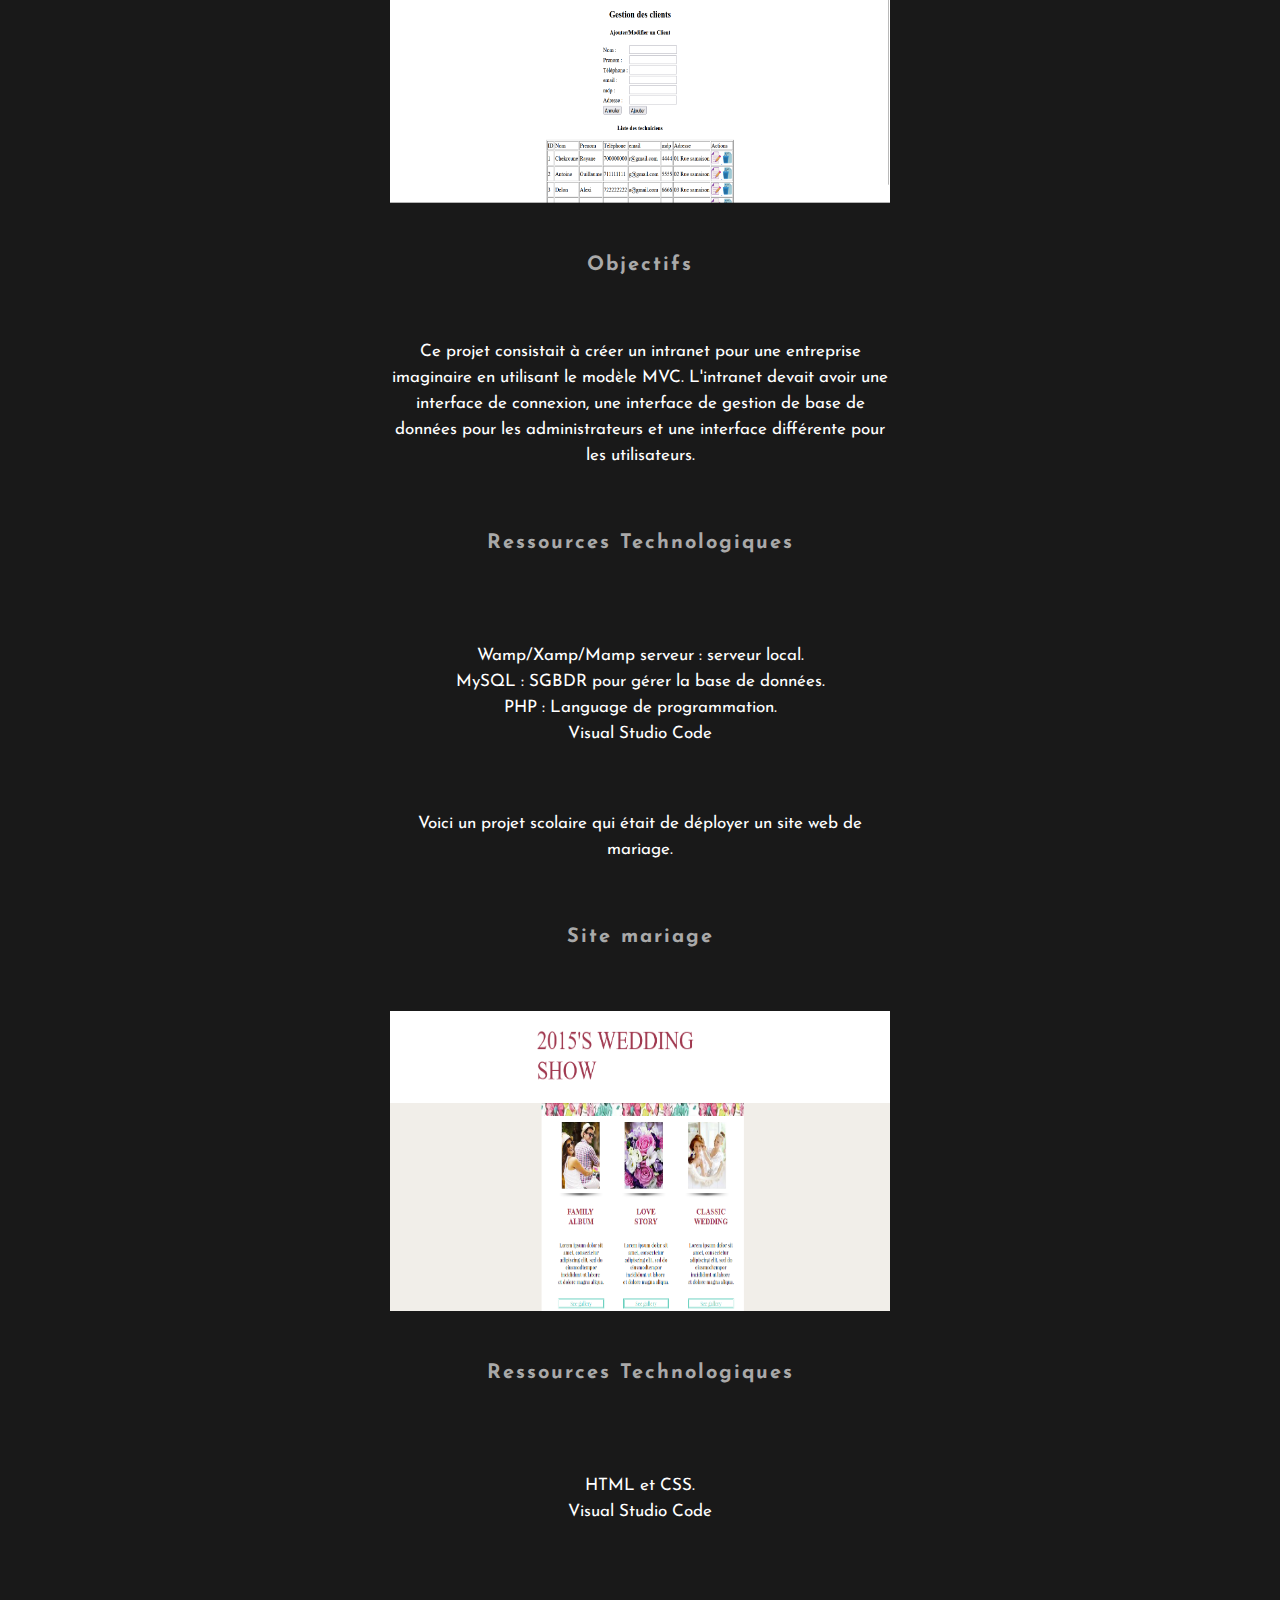
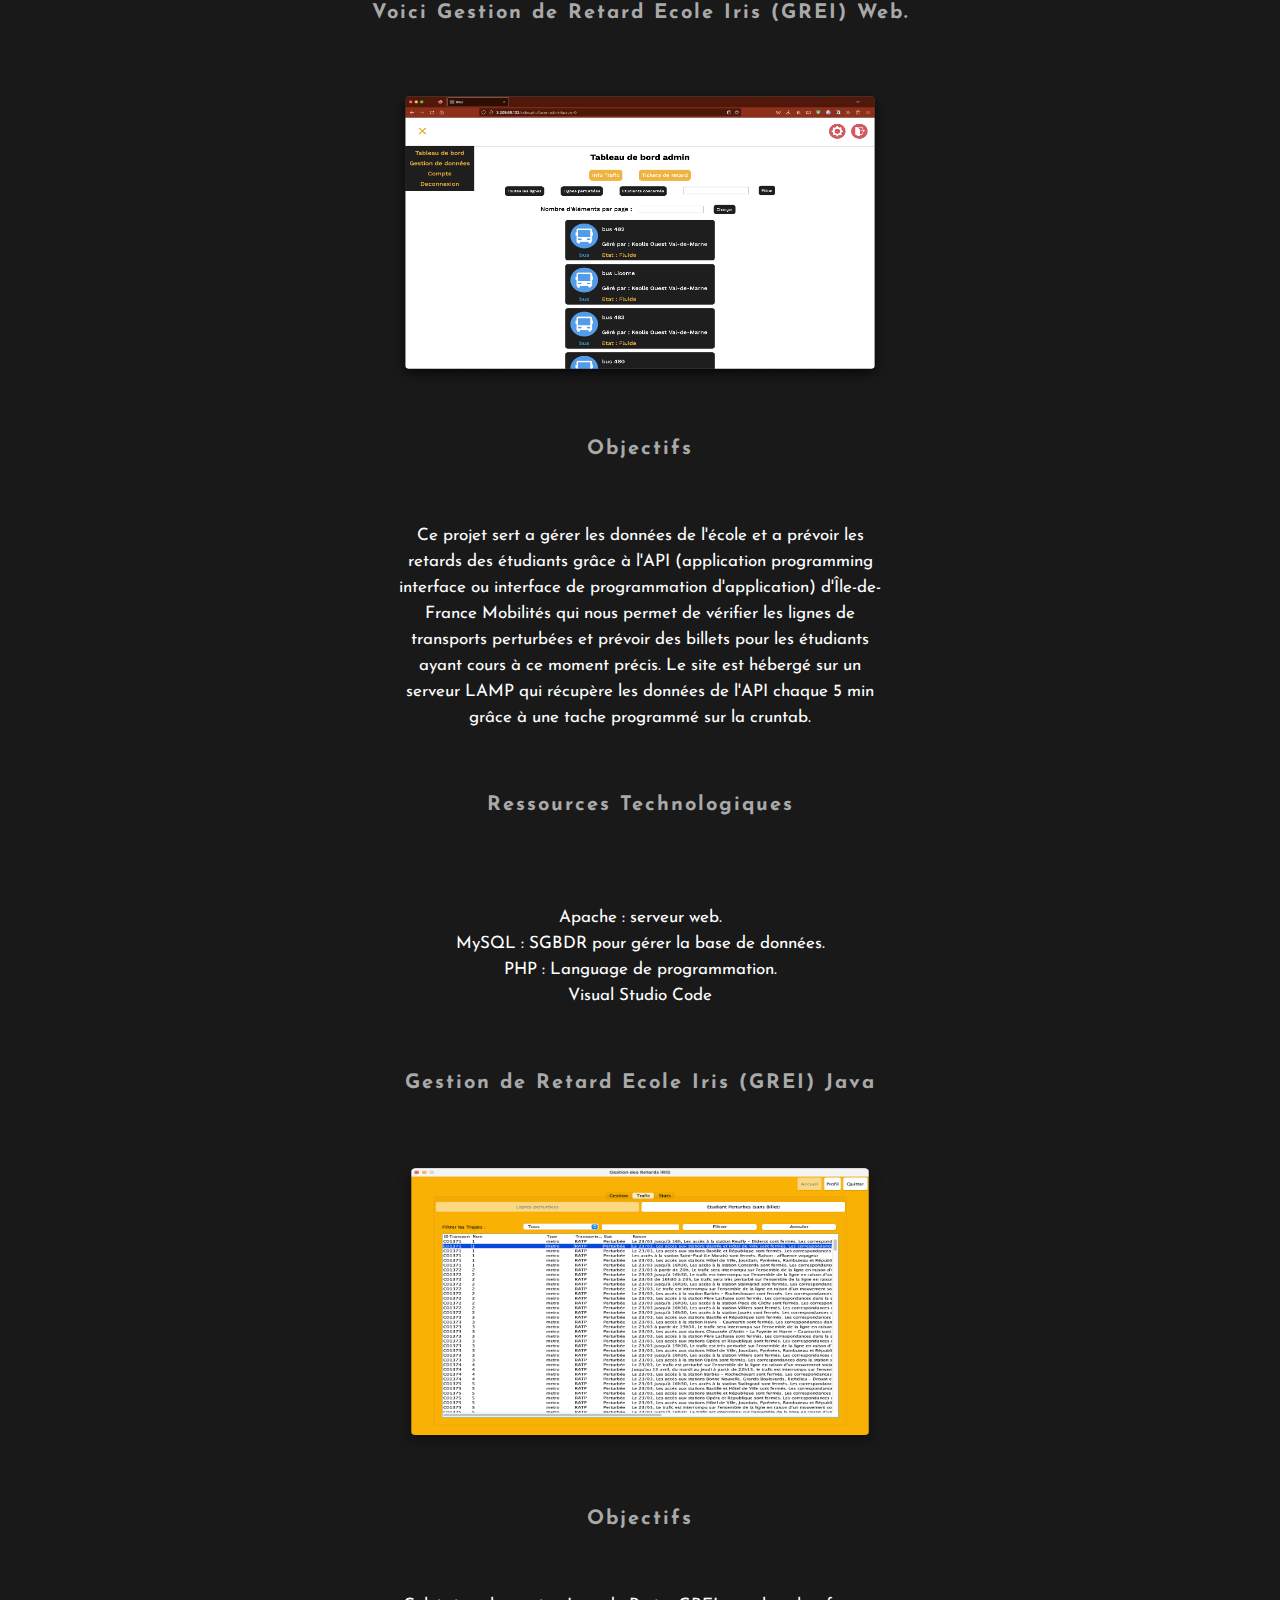
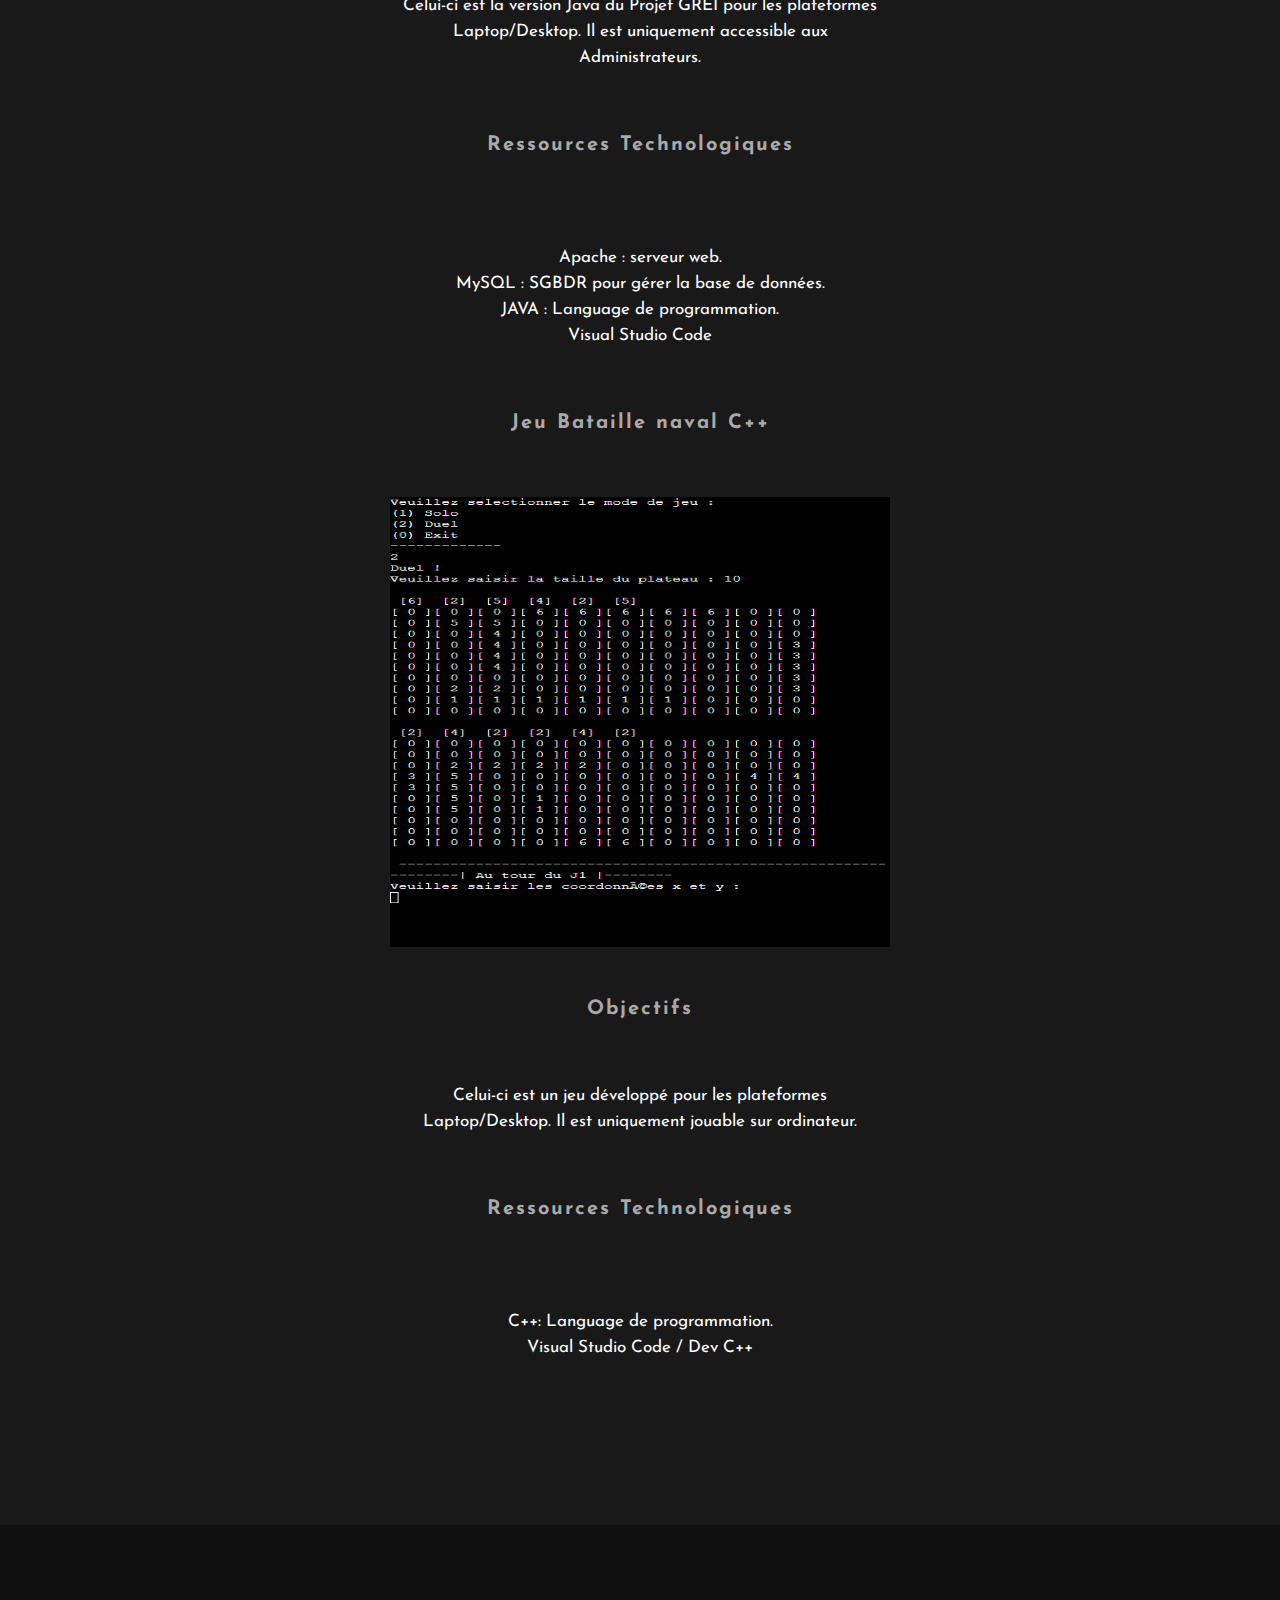
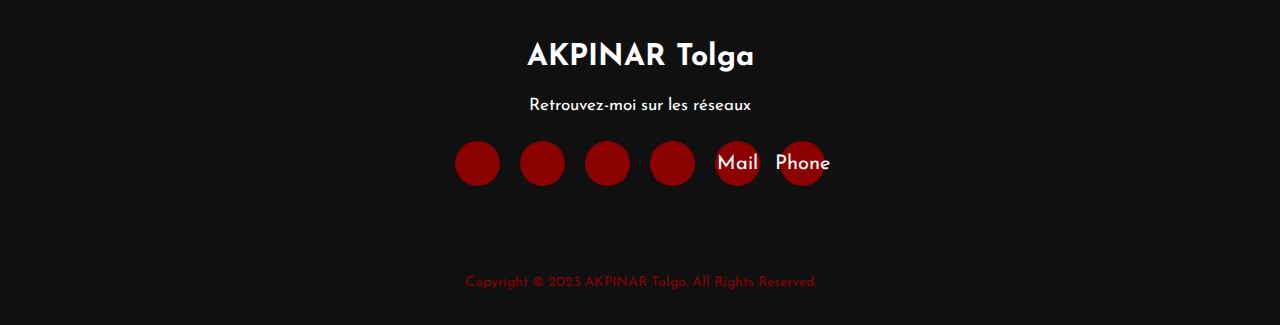
<file: Portfolio AKPINAR 2/Projets_page.html>
<!DOCTYPE html>
<html>
<head>
    <meta charset="utf-8">
    <title>Portfolio website</title>
    <!--custom css link-->
    <link rel="stylesheet" type="text/css" href="css/style.css">

    <link rel="preconnect" href="https://fonts.gstatic.com">
    <link href="https://fonts.googleapis.com/css2?family=Josefin+Sans:ital,wght@0,100;0,200;0,300;0,400;0,500;0,600;0,700;1,100;1,200;1,300;1,400;1,500;1,600;1,700&display=swap" rel="stylesheet">

    <link rel="stylesheet" href="https://cdnjs.cloudflare.com/ajax/libs/font-awesome/5.15.3/css/all.min.css" integrity="sha512-iBBXm8fW90+nuLcSKlbmrPcLa0OT92xO1BIsZ+ywDWZCvqsWgccV3gFoRBv0z+8dLJgyAHIhR35VZc2oM/gI1w==" crossorigin="anonymous" referrerpolicy="no-referrer" />

</head>
<body>
    <!----hero Section start---->

    <div class="hero">
        <nav>
            <h2 class="logo">Portfo<span>lio</span></h2>
            <ul>
                <li><a href="index.html">Accueil</a>.</li>
                <li><a href="Formations_page.html">Formations</a>.</li>
                <li><a href="Projets_page.html">Projets</a></li>
                <li><a href="Expériences_page.html">Expériences</a>.</li>
                <li><a href="Veille_page.html">Veille</a>.</li>
                <li><a href="Compétences_page.html">Compétences</a>.</li>
                <li><a href="Contacts_page.html">Contacts</a>.</li>
            </ul>
            <a href="./CV/CV AKPINAR.pdf" download="CV AKPINAR" class="btn">Télécharger mon CV</a>
        </nav>
<center>
        <section id="Projets">
            <div class="container">
                <h4>Projets</h4>
                <br>
                <h4>Portfolio Wordpress</h4>
                <br>
                <br>
                <br>
                <br>
                <p>Voici un projet scolaire qui était de déployer un portfolio en ligne.</p>
                <br>
                <br>
                <br>
                <br>
                <img src="img/portfolio_wordpress.png"width="500" height="300">
                <br>
                <br>
                <br>
                <br>
                <p>C'était un projet de groupe qui consistait a créer et héberger un portfolio en se servant de WordPress comme CMS (Content Management System ou système de gestion de contenu).
                    Un CMS est un logiciel en ligne grâce auquel il est possible de créer, de gérer et de modifier facilement un site web, sans avoir besoin de connaissances techniques en langage informatique.
                    Notre groupe était compose 4 membres dont 2 avaient le role de développeurs, un membre pour le role de designer web et un autre pour celui de Web Master.</p>
                <br>
                <br>
                <br>
                <br>
                <h4>Ressources Technologiques</h4>
                <br>
                <br>
                <br>
                <br>
                <p> WordPress : CMS.
                    IONOS : hébergement web et nom de domaine.
                    Figma : logiciel de désigne et de conception.
                    FileZilla : client ftp.
                </p>
                <br>
                <br>
                <br>
                <br>
                <h4>Intranet de gestion</h4>
                <br> 
                <br>
                <br>
                <br>
                <p>Voici un projet scolaire qui était de déployer un site web qui contient une base de donnée qui simule celle de la boutique orange avec des clients et des techniciens .</p>
                <br>
                <br>
                <br>
                <br>
                <img src="img/projet_intranet.png"width="500" height="300">
                <br>
                <br>
                <br>
                <br>
                <h4>Objectifs</h4>
                <br>
                <br>
                <br>
                <br>
                <p>
                    Ce projet consistait à créer un intranet pour une entreprise imaginaire en utilisant le modèle MVC.
                    L'intranet devait avoir une interface de connexion, une interface de gestion de base de données pour les administrateurs et une interface différente pour les utilisateurs.</p>  
                <br>
                <br>
                <br>
                <br>
                <h4>Ressources Technologiques</h4>
                <br>
                <br>
                <br>
                <br>
                <p>
                    <br>Wamp/Xamp/Mamp serveur : serveur local.
                    <br>MySQL : SGBDR pour gérer la base de données.
                    <br>PHP : Language de programmation.
                    <br> Visual Studio Code
                </p>
                <br>
                <br>
                <br>
                <br>
                <p>Voici un projet scolaire qui était de déployer un site web de mariage.</p>
                <br>
                <br>
                <br>
                <br>
                <h4>Site mariage</h4>
                <br>
                <br>
                <br>
                <br>
                <img src="img/image_mariage.png"width="500" height="300">
                <br>
                <br>
                <br>
                <br>
                <h4>Ressources Technologiques</h4>
                <br>
                <br>
                <br>
                <br>
                <p>
                    <br>HTML et CSS.
                    <br>Visual Studio Code
                <br>
                <br>
                <br>
                <br>
                <h4>Voici Gestion de Retard Ecole Iris (GREI) Web.</h4>
                <br>
                <br>
                <br>
                <br>
                <img src="img/projet_grei.png"width="500" height="300">
                <br>
                <br>
                <br>
                <br>
                <h4>Objectifs</h4>
                <br>
                <br>
                <br>
                <br>
                <p>
                    Ce projet sert a gérer les données de l'école et a prévoir les retards des étudiants grâce à l'API (application programming interface ou interface de programmation d'application) d'Île-de-France Mobilités qui nous permet de vérifier les lignes de transports perturbées et prévoir des billets pour les étudiants ayant cours à ce moment précis.
                    Le site est hébergé sur un serveur LAMP qui récupère les données de l'API chaque 5 min grâce à une tache programmé sur la cruntab.</p>  
                <br>
                <br>
                <br>
                <br>
                <h4>Ressources Technologiques</h4>
                <br>
                <br>
                <br>
                <br>
                <p> <br>Apache : serveur web.
                    <br>MySQL : SGBDR pour gérer la base de données.
                    <br>PHP : Language de programmation.
                    <br> Visual Studio Code
                </p>
                <br>
                <br>
                <br>
                <br>
                <h4>Gestion de Retard Ecole Iris (GREI) Java</h4>
                <br>
                <br>
                <br>
                <br>
                <img src="img/projet_grei_java.png"width="500" height="300">
                <br>
                <br>
                <br>
                <br>
                <h4>Objectifs</h4>
                <br>
                <br>
                <br>
                <br>
                <p>
                    Celui-ci est la version Java du Projet GREI pour les plateformes Laptop/Desktop.
                    Il est uniquement accessible aux Administrateurs.</p>  
                <br>
                <br>
                <br>
                <br>
                <h4>Ressources Technologiques</h4>
                <br>
                <br>
                <br>
                <br>
                <p> <br>Apache : serveur web.
                    <br>MySQL : SGBDR pour gérer la base de données.
                    <br>JAVA : Language de programmation.
                    <br> Visual Studio Code
                </p>
                <br>
                <br>
                <br>
                <br>
                <h4>Jeu Bataille naval C++</h4>
                <br>
                <br>
                <br>
                <br>
                <img src="img/bataille_navale.png"width="500" height="450">
                <br>
                <br>
                <br>
                <br>
                <h4>Objectifs</h4>
                <br>
                <br>
                <br>
                <br>
                <p>
                    Celui-ci est un jeu développé pour les plateformes Laptop/Desktop.
                    Il est uniquement jouable sur ordinateur.</p>  
                <br>
                <br>
                <br>
                <br>
                <h4>Ressources Technologiques</h4>
                <br>
                <br>
                <br>
                <br>
                <p> <br>C++: Language de programmation.
                    <br> Visual Studio Code / Dev C++
                </p>
                <br>
                <br>
                <br>
                <br>
            </div>
        </section>
</center>

    <!----footer start----->
    <footer>
        <p>AKPINAR Tolga</p>
        <p>Retrouvez-moi sur les réseaux</p>
        <div class="social">
            <a href="https://facebook.com/profile.php?id=100008561256700"><i class="fab fa-facebook-f"></i></a>
            <a href="https://instagram.com/3akpinar?igshid=YmMyMTA2M2Y="><i class="fab fa-instagram"></i></a>
            <a href="https://linkedin.com/in/akpinar-tolga-08b6a8229"><i class="fab fa-linkedin"></i></a>
            <a href="https://github.com/tolgakpinar"><i class="fab fa-github"></i></a>
            <a href="mailto:tolga.akpinar24@gmail.com">Mail</a>
            <a href="Tel:+33767628510">Phone</a>
        </div>
        <p class="end">Copyright © 2023 AKPINAR Tolga. All Rights Reserved. </p>
    </footer>
</body>
</html>
</file>
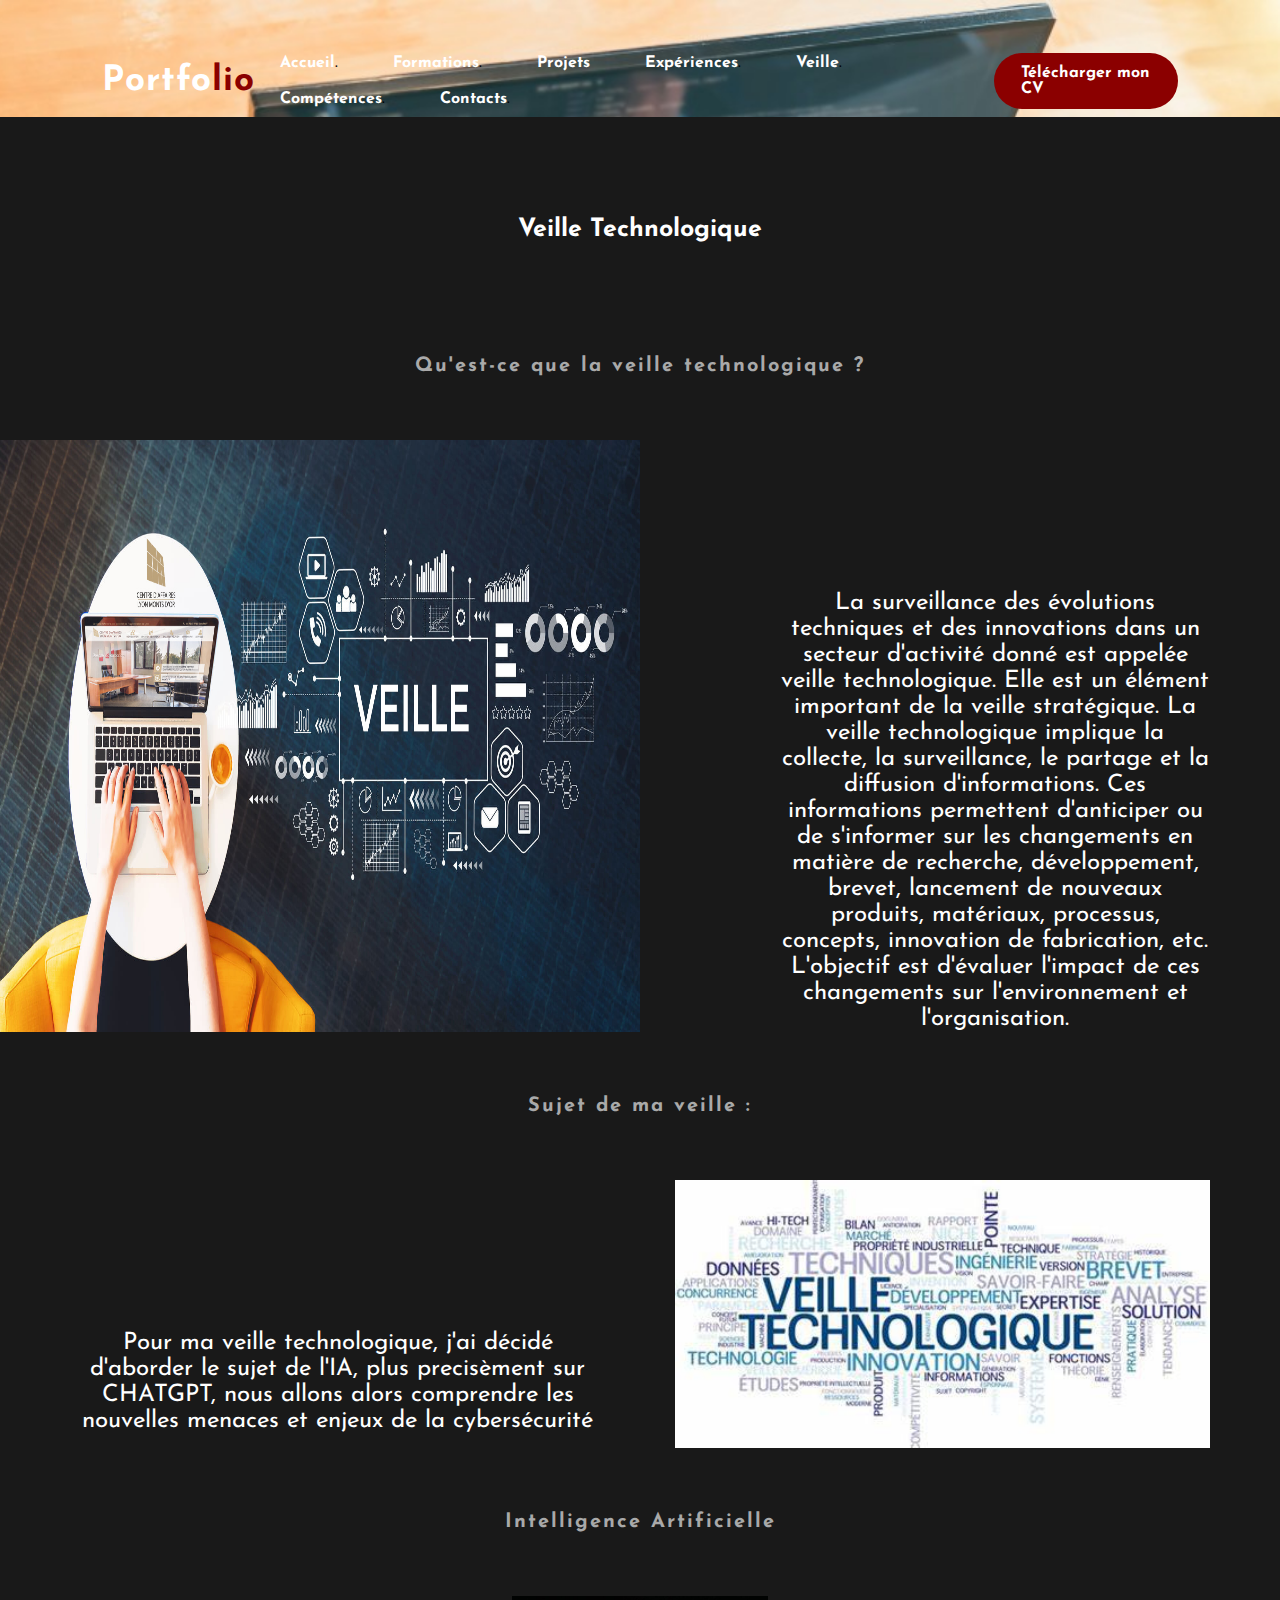
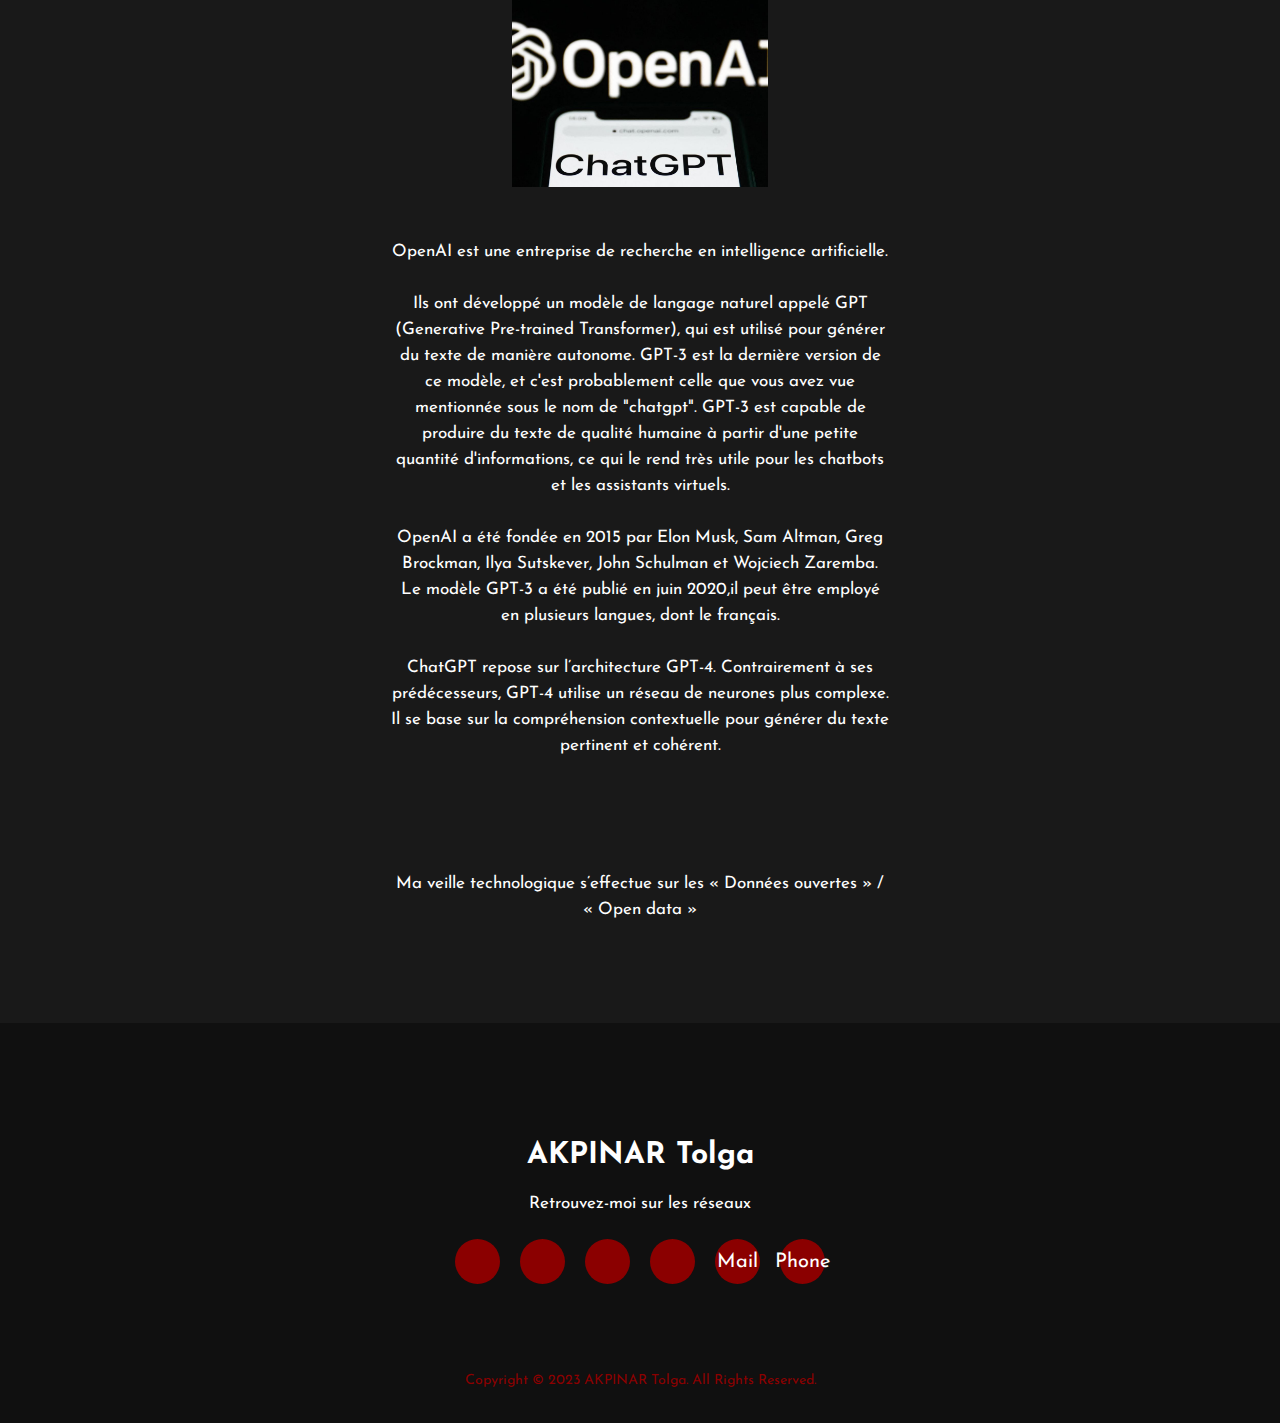
<file: Portfolio AKPINAR 2/Veille_page.html>
<!DOCTYPE html>
<html>
<head>
    <meta charset="utf-8">
    <title>Portfolio website</title>
    <!--custom css link-->
    <link rel="stylesheet" type="text/css" href="css/style.css">
    <script src="https://code.jquery.com/jquery-3.6.0.min.js"></script>
    <script src="js/rss.js"></script>

    <link rel="preconnect" href="https://fonts.gstatic.com">
    <link href="https://fonts.googleapis.com/css2?family=Josefin+Sans:ital,wght@0,100;0,200;0,300;0,400;0,500;0,600;0,700;1,100;1,200;1,300;1,400;1,500;1,600;1,700&display=swap" rel="stylesheet">

    <link rel="stylesheet" href="https://cdnjs.cloudflare.com/ajax/libs/font-awesome/5.15.3/css/all.min.css" integrity="sha512-iBBXm8fW90+nuLcSKlbmrPcLa0OT92xO1BIsZ+ywDWZCvqsWgccV3gFoRBv0z+8dLJgyAHIhR35VZc2oM/gI1w==" crossorigin="anonymous" referrerpolicy="no-referrer" />

</head>
<body>
    <!----hero Section start---->

    <div class="hero">
        <nav>
            <h2 class="logo">Portfo<span>lio</span></h2>
            <ul>
                <li><a href="index.html">Accueil</a>.</li>
                <li><a href="Formations_page.html">Formations</a>.</li>
                <li><a href="Projets_page.html">Projets</a></li>
                <li><a href="Expériences_page.html">Expériences</a>.</li>
                <li><a href="Veille_page.html">Veille</a>.</li>
                <li><a href="Compétences_page.html">Compétences</a>.</li>
                <li><a href="Contacts_page.html">Contacts</a>.</li>
            </ul>
            <a href="./CV/CV AKPINAR.pdf" download="CV AKPINAR" class="btn">Télécharger mon CV</a>
        </nav>
        
<center>
    <section id="Veille">
        <div class="container">
        <div class="Veille">
            <h3>Veille Technologique</h3>
            <br>
            <br>
            <br>
            <br>
            <h4>Qu'est-ce que la veille technologique ?</h4>
            <br>
            <br>
            <br>
            <br>
            <div class="VT">
                <img src="img/image_veille.jpg" alt="Veille Technologique">
                <p>La surveillance des évolutions techniques et des innovations dans un secteur d'activité donné est appelée veille technologique. Elle est un élément important de la veille stratégique. La veille technologique implique la collecte, la surveillance, le partage et la diffusion d'informations. Ces informations permettent d'anticiper ou de s'informer sur les changements en matière de recherche, développement, brevet, lancement de nouveaux produits, matériaux, processus, concepts, innovation de fabrication, etc. L'objectif est d'évaluer l'impact de ces changements sur l'environnement et l'organisation.</p>
            </div>
            <br>
            <br>
            <br>
            <br>
            <h4>Sujet de ma veille :</h4>
            <br>
            <br>
            <br>
            <br>
            <div class="VT2">
                <p>Pour ma veille technologique, j'ai décidé d'aborder le sujet de l'IA, plus precisèment sur CHATGPT, nous allons alors comprendre les nouvelles menaces et enjeux de la cybersécurité</p>
                <img src="img/image_veille2.jpg" alt="Veille Technologique">
            </div>
            <br>
            <br>
            <br>
            <br>
            <h4>Intelligence Artificielle</h4>
            <br>
            <br>
            <br>
            <br>
            <img src="img/chatgpt.jpg" style="height:100px width:50 px">
            <br>
            <br>
            <br>
            <br>
            <p>OpenAI est une entreprise de recherche en intelligence artificielle.
                <br>
                <br> Ils ont développé un modèle de langage naturel appelé GPT (Generative Pre-trained Transformer), qui est utilisé pour générer du texte de manière autonome. GPT-3 est la dernière version de ce modèle, et c'est probablement celle que vous avez vue mentionnée sous le nom de "chatgpt". GPT-3 est capable de produire du texte de qualité humaine à partir d'une petite quantité d'informations, ce qui le rend très utile pour les chatbots et les assistants virtuels.
                <br>
                <br>OpenAI a été fondée en 2015 par Elon Musk, Sam Altman, Greg Brockman, Ilya Sutskever, John Schulman et Wojciech Zaremba. Le modèle GPT-3 a été publié en juin 2020,il peut être employé en plusieurs langues, dont le français.
                <br>
                <br>ChatGPT repose sur l’architecture GPT-4. Contrairement à ses prédécesseurs, GPT-4 utilise un réseau de neurones plus complexe. Il se base sur la compréhension contextuelle pour générer du texte pertinent et cohérent.</p>
            <br>
            <br>
            <br>
            <br>
            <div id="rss-feed"></div>
            <br>
            <br>
            <br>
        </div>
        <p>Ma veille technologique s’effectue sur les « Données ouvertes » / « Open data »</p>
        </div>
    </section>
</center>

    <!----footer start----->
    <footer>
        <p>AKPINAR Tolga</p>
        <p>Retrouvez-moi sur les réseaux</p>
        <div class="social">
            <a href="https://facebook.com/profile.php?id=100008561256700"><i class="fab fa-facebook-f"></i></a>
            <a href="https://instagram.com/3akpinar?igshid=YmMyMTA2M2Y="><i class="fab fa-instagram"></i></a>
            <a href="https://linkedin.com/in/akpinar-tolga-08b6a8229"><i class="fab fa-linkedin"></i></a>
            <a href="https://github.com/tolgakpinar"><i class="fab fa-github"></i></a>
            <a href="mailto:tolga.akpinar24@gmail.com">Mail</a>
            <a href="Tel:+33767628510">Phone</a>
        </div>
        <p class="end">Copyright © 2023 AKPINAR Tolga. All Rights Reserved. </p>
    </footer>
</body>
</html>
</file>
<file: Portfolio AKPINAR 2/css/style.css>
﻿*{
    padding: 0;
    margin: 0;
    font-family : 'Josefin Sans',sans-serif;
    box-sizing: border-box;
}
.hero{
    height: 100vh;
    width: 100%;
    background-image: url(../img/background.jpg);
    background-size: cover;
    background-position: center;
}
nav{
    display: flex;
    align-items: center;
    justify-content: space-between;
    padding-top: 45px;
    padding-left: 8%;
    padding-right: 8%;
}
.logo{
    color: white;
    font-size: 35px;
    letter-spacing: 1px;
    cursor: pointer;

}
span {
    color: darkred;
}
nav ul li{
    list-style-type: none;
    display: inline-block;
    padding: 10px 25px;
}
    nav ul li a {
        color: white;
        text-decoration: none;
        font-weight: bold;
        text-transform: capitalize;
}
nav ul li a:hover {
    color: darkgrey;
    transition: .4s;
}
.btn {
    background-color: darkred;
    color: white;
    text-decoration: none;
    border: 2px solid transparent;
    font-weight: bold;
    padding: 10px 25px;
    border-radius: 30px;
    transition: transform .4s;
}
.btn:hover{
    transform: scale(1.2);
}
.content{
    position: absolute;
    top: 50%;
    left:8%;
    transform: translateY(-50);
}
h1{
    color: white;
    margin: 20px 0px 20px;
    font-size: 75px;
}
h3{
    color:white;
    font-size:25px;
    margin-bottom: 50px;
}
h4{
    color:darkgrey;
    letter-spacing: 2px;
    font-size: 20px;
}
.newslatter form{
    width:380px;
    max-width:100%;
    position: relative;
}
.newslatter form input:first-child {
    display: inline-block;
    width: 100%;
    padding: 14px 130px 14px 15px;
    border: 2px solid darkred;
    outline: none;
    border-radius: 30px;
}
.newslatter form input:last-child {
    position: absolute;
    display: inline-block;
    outline: none;
    border: none;
    padding: 10px 30px;
    border-radius: 30px;
    background-color: darkred;
    color: white;
    box-shadow: 0px 0px 5px #000, 0px 0px 15px #858585;
    top: 6px;
    right: 6px;
}
.about{
    width:100%;
    padding: 100px 0px;
    background-color: #191919;
}
.about img{
    height:auto;
    width: 430px;
}
.about-text{
    width: 550px;
}
.main{
    width: 1130px;
    max-width: 95%;
    margin: 0 auto;
    display: flex;
    align-items: center;
    justify-content: space-around;
}
.about-text h2{
    color: white;
    font-size: 75px;
    text-transform: capitalize;
    margin-bottom: 20px;
}
.about-text h5{
    color: white;
    letter-spacing: 2px;
    font-size: 22px;
    margin-bottom: 25px;
    text-transform:capitalize;
}
.about-text p{
    color: darkgrey;
    letter-spacing: 1px;
    line-height: 28px;
    font-size: 18px;
    margin-bottom: 45px;
}
button {
    background-color: darkred;
    color: white;
    text-decoration: none;
    border: 2px solid transparent;
    font-weight: bold;
    padding: 13px 30px;
    border-radius: 30px;
    transition: .4s;
}
button:hover {
    background-color: transparent;
    border: 2px solid darkred;
    cursor: pointer;
}
.service{
    background: #101010;
    width: 100%;
    padding: 100px 0px;
}
.title h2{
    color: white;
    font-size: 75px;
    width: 1130px;
    margin: 30px auto;
    text-align: center;
}
.box{
    display: flex;
    justify-content: center;
    align-items: center;
    min-height: 400px;
}
.card{
    height: 365px;
    width: 335px;
    padding: 20px 35px;
    background: #191919;
    border-radius: 20px;
    margin: 15px;
    position: relative;
    overflow: hidden;
    text-align: center;
}
.card i{
    font-size: 50px ;
    display: block;
    text-align: center;
    margin: 25px 0px;
    color: darkred;
}
h5{
    color : white;
    font-size: 23px;
    margin-bottom: 15px;
}
.pra p{
    color: darkgrey;
    font-size: 16px;
    line-height: 27px;
    margin-bottom: 25px;
}
.card .button {
    background-color: darkred;
    color: white;
    text-decoration: none;
    border: 2px solid transparent;
    font-weight: bold;
    padding: 9px 22px;
    border-radius: 30px;
    transition: .4s;
}
.card .button:hover{
    background-color: transparent;
    border: 2px solid darkred;
    cursor: pointer;

}
.contact-me{
    width: 100%;
    height: 290px;
    background: #191919;
    display: flex;
    align-items: center;
    flex-direction: column;
    justify-content: center;
}
.contact-me p{
    color: white;
    font-size: 30px;
    font-weight: bold;
    margin-bottom: 25px;
}
.contact-me .button-two{
    background-color: darkred;
    color: white;
    text-decoration: none;
    border: 2px solid transparent;
    font-weight: bold;
    padding: 13px 30px;
    border-radius: 30px;
    transition: .4s;
}

.contact-me .button-two:hover{
    background-color: transparent;
    border: 2px solid darkred;
    cursor: pointer;
}
footer {
    position: relative;
    width: 100%;
    height: 400px;
    background: #101010;
    display: flex;
    flex-direction: column;
    align-items: center;
    justify-content: center;
}
footer p:nth-child(1){
    font-size: 30px;
    color: white;
    margin-bottom:20px;
    font-weight: bold;
}
footer p:nth-child(2){
    color: white;
    font-size:17px;
    width: 500px;
    text-align: center;
    line-height: 26px;
}
.social {
    display: flex;
}
.social a{
    width: 45px;
    height: 45px;
    display: flex;
    align-items: center;
    justify-content: center;
    background: darkred;
    border-radius: 50%;
    margin: 22px 10px;
    color: white;
    text-decoration: none;
    font-size: 20px;
}
.social a:hover{
    transform: scale(1.3);
    transition: .3s;
}
.end {
    position: absolute;
    color: darkred;
    bottom: 35px;
    font-size: 14px;
}
.Compétences .button-three {
    background-color: darkred;
    color: white;
    text-decoration: none;
    border: 2px solid transparent;
    font-weight: bold;
    padding: 13px 30px;
    border-radius: 30px;
    transition: .4s;
}
.container {
    width: 100%;
    padding: 100px 0px;
    background-color: #191919;
}
.container p {
    color: white;
    font-size: 17px;
    width: 500px;
    text-align: center;
    line-height: 26px;
}
.BTSSIO {
    width: 100%;
    overflow: auto;
    height:auto;
    display: flex;
  }
.BTSSIO p {
    margin-left: 70px;
    margin-right:70px;
    margin-top: 150px;
    font-size: 1.5rem;
    width: 80%;
}
.BTSSIO img {
    float: left;
    width: 50%;
}
.BTSSIO p {
    width: 50%;
    float: right;
  }
.SLAM {
    width: 100%;
    overflow: auto;
    height:auto;
    display: flex;
}
.SLAM p {
    margin-left: 70px;
    margin-right:70px;
    margin-top: 150px;
    font-size: 1.5rem;
    width: 80%;
}
.SLAM img {
    float: left;
    width: 50%;
    margin-right: 70px;
}
.SLAM p {
    width: 50%;
    float: right;
}
.IRIS {
    width: 100%;
    overflow: auto;
    height:auto;
    display: flex;
  }
.IRIS p {
    margin-left: 250px;
    margin-right:70px;
    margin-top: 150px;
    font-size: 1.5rem;
    width: 80%;
}
.IRIS img {
    margin-left: 250px;
    float: left;
    width: 20%;
}
.IRIS p {
    width: 50%;
    float: right;
  }
footer .prenom{
    text-align:center;
}
.skills {
    padding: 1.5rem;
}
  
.skills .progressbar {
    background-color: #cfcfcf;
    margin-bottom: 1rem;
    /* border-radius: 50px; */
}
  
.skills .progressbar .bar-text {
    background-color: #fff;
    display: flex;
    align-items: center;
    justify-content: space-between;
}
  
.skills .progressbar .bar-text span {
    color: #000;
}
  
.skills .bar {
    background-color: #209cee;
    width: 45%;
    height: 5px;
}
  
.skills .bar::before {
    background-color: #209cee;
    width: 100%;
}
  
.programmation .container h2, .web .container h2, .bdd .container h2, .sisr .container h2, .languages .container h2, .CV .container h2, .personnelles {
    background-color: #000;
    color: #eee;
    margin-top: 0;
    padding-top: 0.9rem;
    padding-bottom: 2rem;
}
.container .Veille img{
    width: 20%;
}
.container .Veille .VT {
    width: 100%;
    overflow: auto;
    height:auto;
    display: flex;
}
.container .Veille .VT p {
    margin-left: 70px;
    margin-right:70px;
    margin-top: 150px;
    font-size: 1.5rem;
    width: 80%;
}
.container .Veille .VT img {
    float: left;
    width: 50%;
    margin-right: 70px;
}
.container .Veille .VT p {
    width: 50%;
    float: right;
}
.container .Veille .VT2 {
    width: 100%;
    overflow: auto;
    height:auto;
    display: flex;
}
.container .Veille .VT2 p {
    margin-left: 70px;
    margin-right:70px;
    margin-top: 150px;
    font-size: 1.5rem;
    width: 80%;
}
.container .Veille .VT2 img {
    float: left;
    width: 50%;
    margin-right: 70px;
}
.container .Veille .VT2 p {
    width: 50%;
    float: right;
}
</file>
